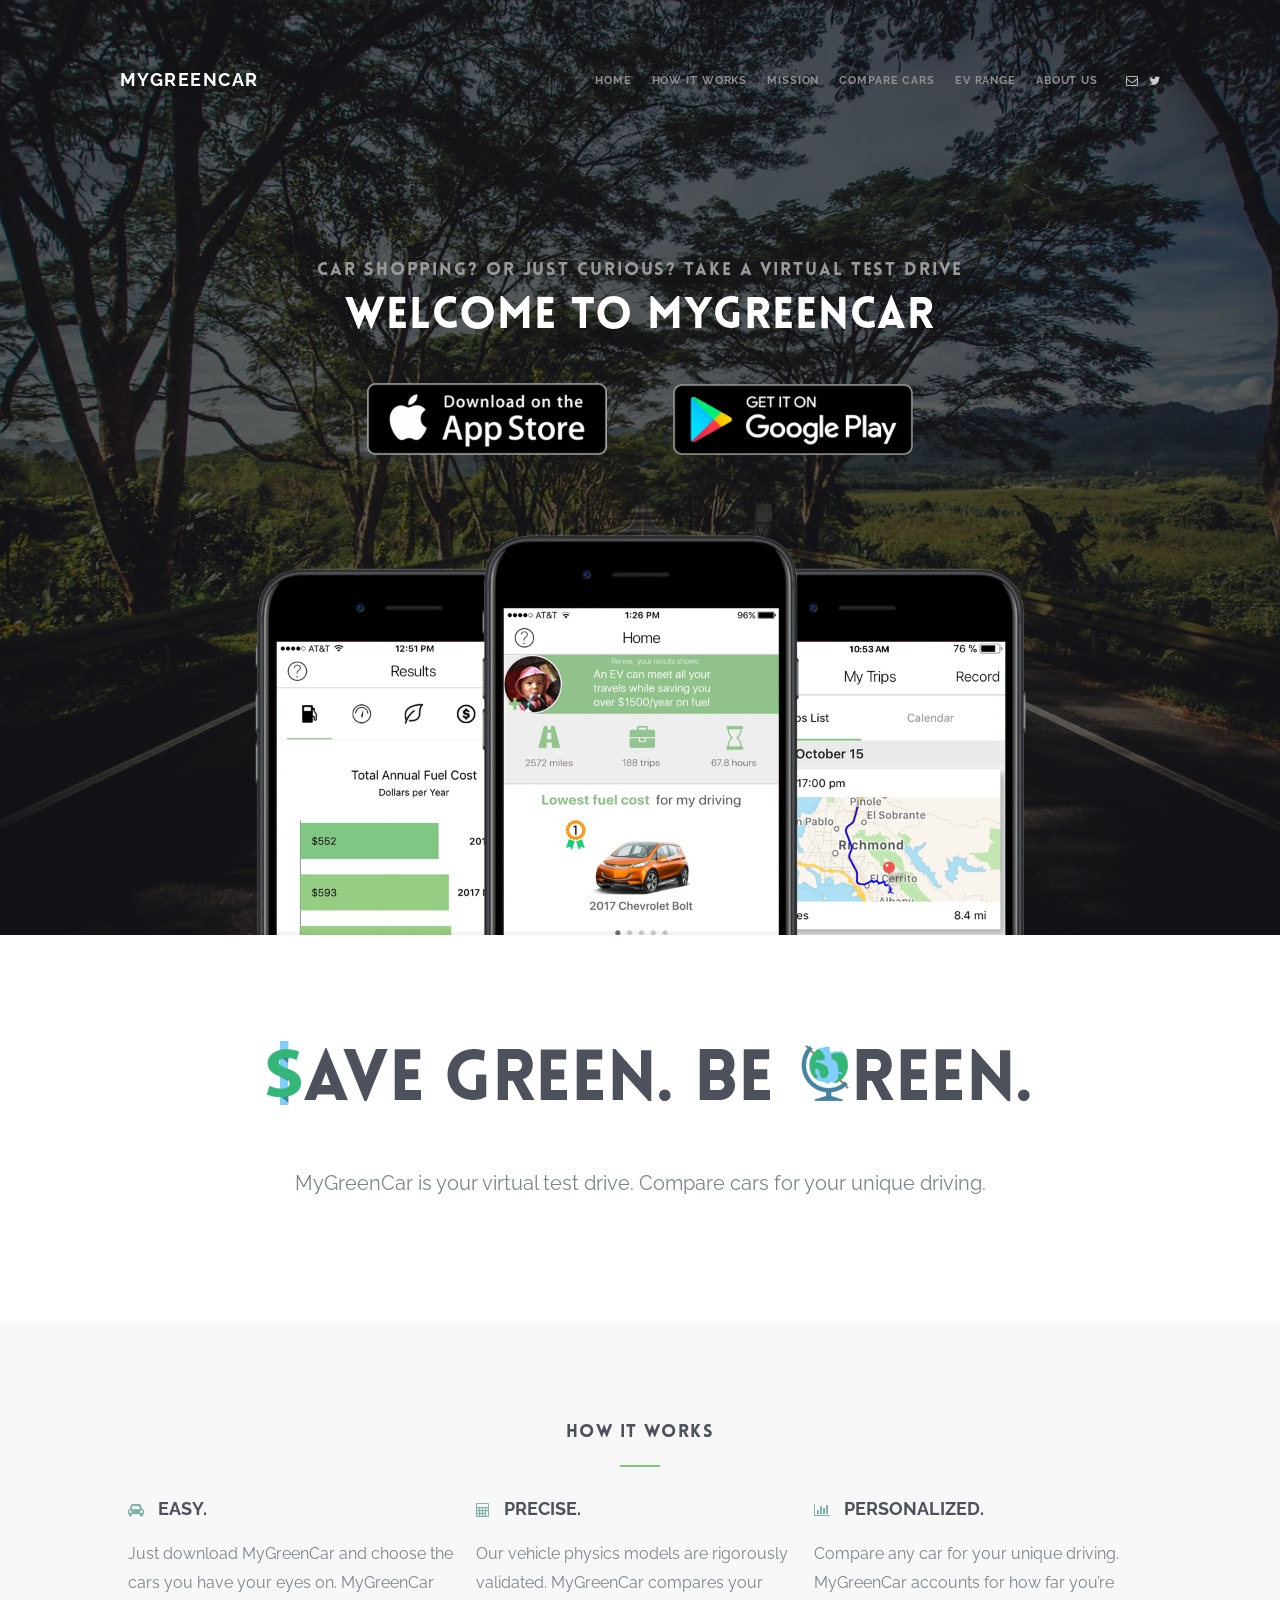
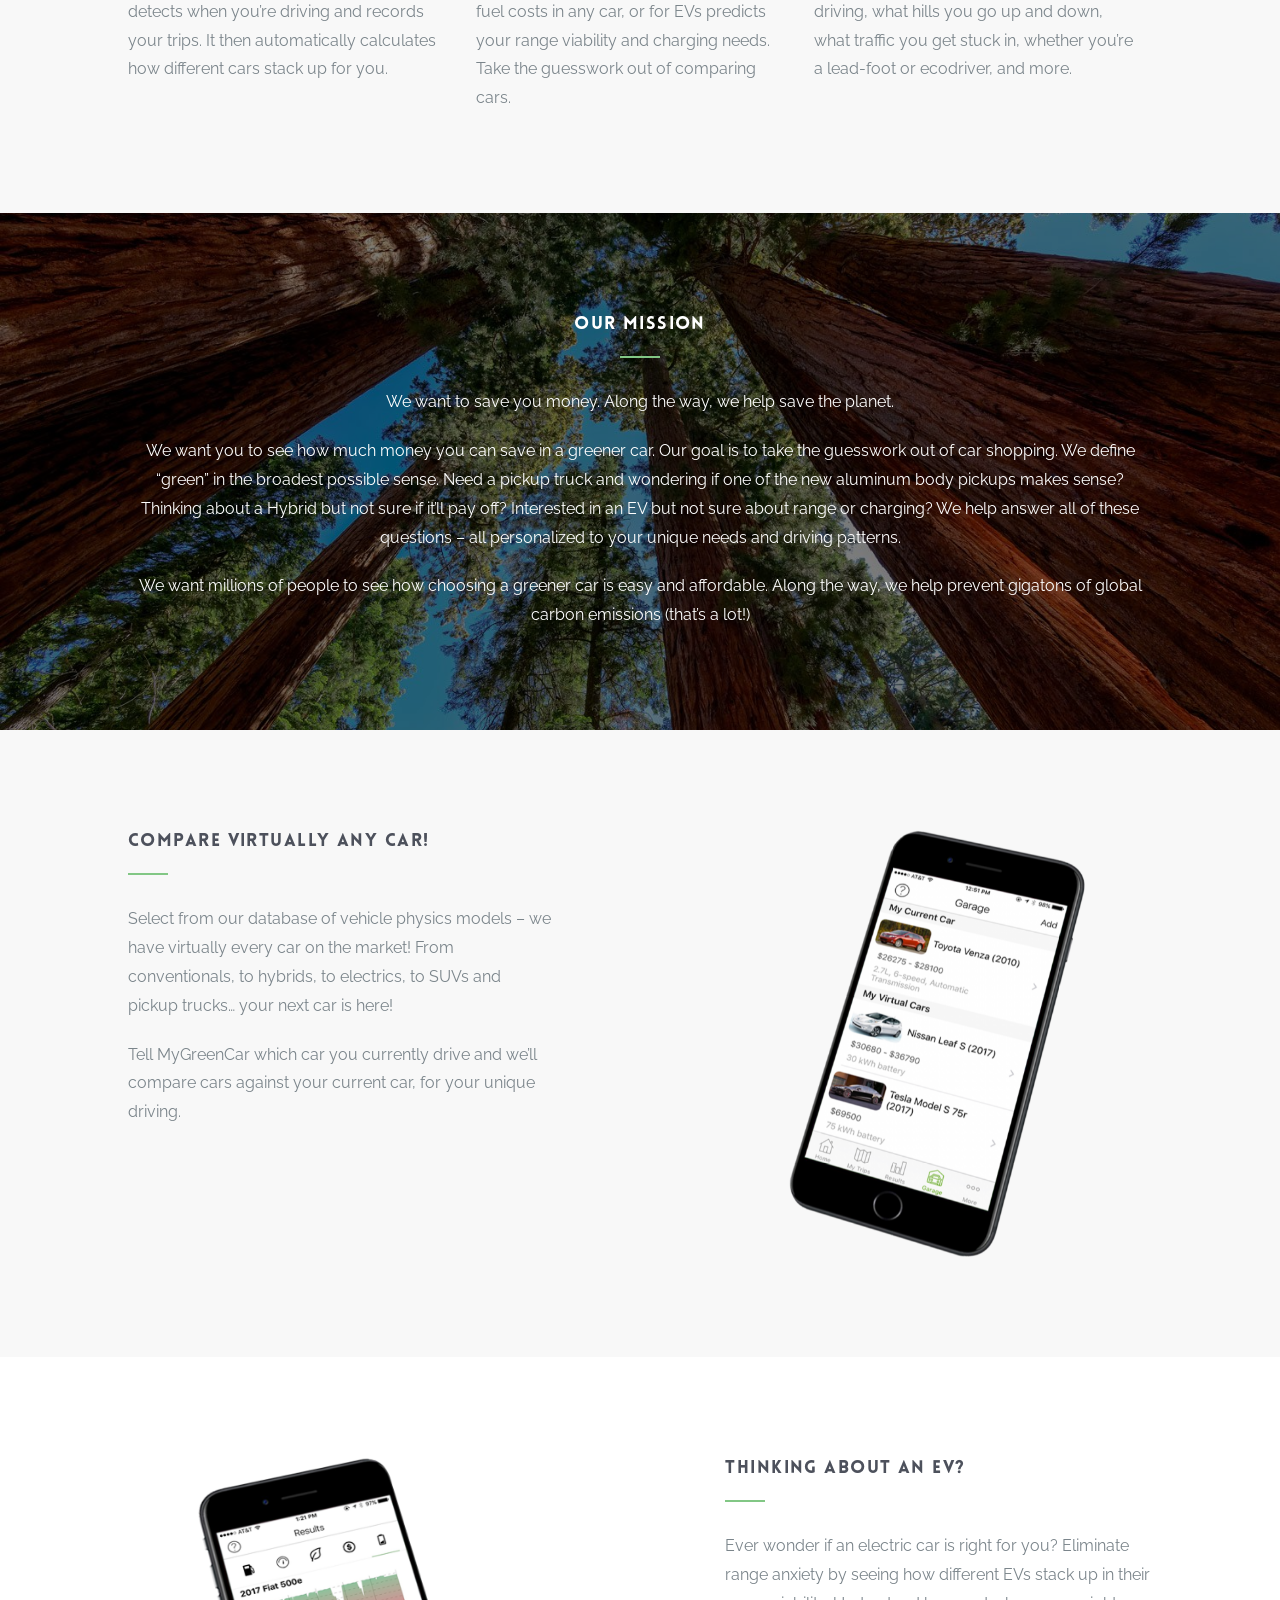
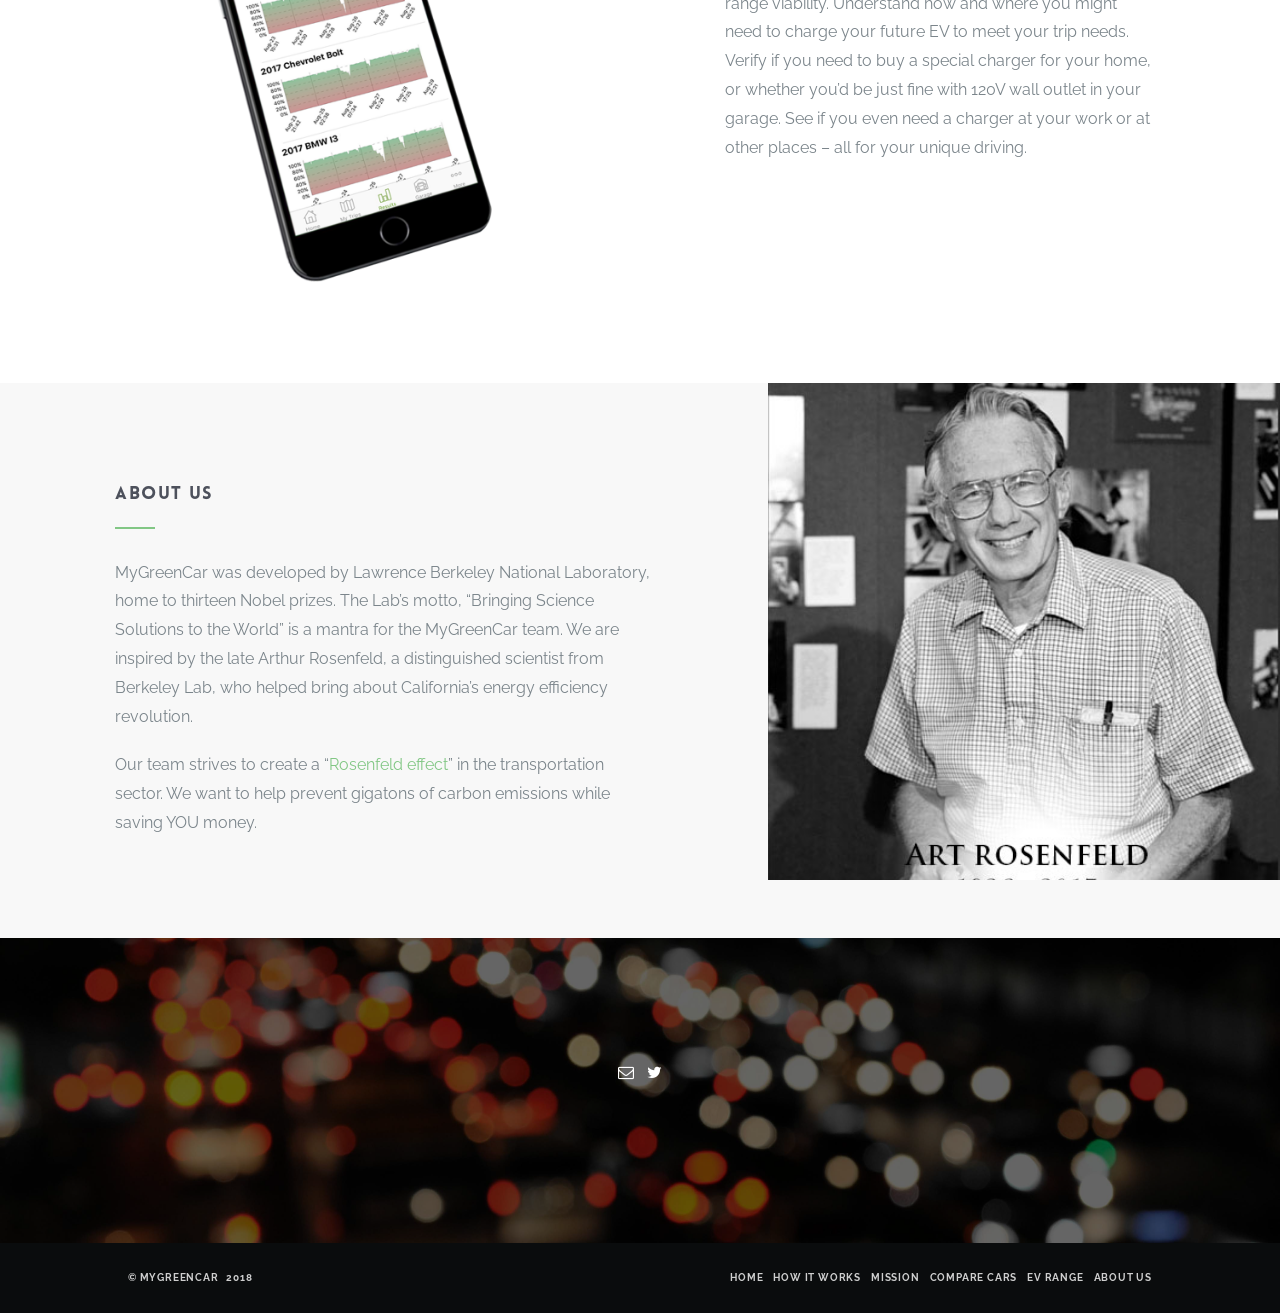
<file: old/index.html>
<!DOCTYPE html>
<html lang=en-US prefix="og: http://ogp.me/ns#">
<head>
<script async src="https://www.googletagmanager.com/gtag/js?id=UA-108620700-1"></script>
<script>window.dataLayer=window.dataLayer||[];function gtag(){dataLayer.push(arguments)}gtag("js",new Date());gtag("config","UA-108620700-1");</script>
<meta charset=UTF-8 />
<meta name=viewport content="width=device-width, initial-scale=1.0" />
<link rel=profile href=https://gmpg.org/xfn/11 />
<link rel=pingback href=/xmlrpc.php />
<meta name=viewport content="width=device-width, minimum-scale=1.0, maximum-scale=1.0, initial-scale=1.0" />
<title>MyGreenCar</title>
<meta name=description content="Welcome to MyGreenCar! MyGreenCar gives you a virtual test drive to take the uncertainty out of choosing the greenest car for your unique driving."/>
<link rel=canonical href=/ />
<meta name=robots content="noindex,follow"/>

<meta property="fb:app_id" content="334821777037080" />
<meta property="og:locale" content="en_US" />
<meta property="og:type" content="website" />
<meta property="og:title" content="MyGreenCar" />
<meta property="og:description" content="MyGreenCar gives you a virtual test drive to take the uncertainty out of choosing the greenest car for your unique driving." />
<meta property="og:url" content="http://mygreencar.com/" />
<meta property="og:site_name" content="MyGreenCar" />
<meta property="og:image" content="http://mygreencar.com/wp-content/uploads/2017/10/website_showcase.png" />
<meta property="og:image:width" content="1440" />
<meta property="og:image:height" content="600" />

<meta name="twitter:card" content="summary" />
<meta name="twitter:description" content="MyGreenCar gives you a virtual test drive to take the uncertainty out of choosing the greenest car for your unique driving." />
<meta name="twitter:title" content="MyGreenCar" />
<script type="application/ld+json">{"@context":"http:\/\/schema.org","@type":"WebSite","@id":"#website","url":"\/","name":"MyGreenCar","potentialAction":{"@type":"SearchAction","target":"\/?s={search_term_string}","query-input":"required name=search_term_string"}}</script>
<script type="application/ld+json">{"@context":"http:\/\/schema.org","@type":"Organization","url":"\/","sameAs":[],"@id":"#organization","name":"MyGreenCar","logo":"\/wp-content\/uploads\/2017\/10\/logo.png"}</script>
<link rel=dns-prefetch href=//fonts.googleapis.com />
<link rel=dns-prefetch href=//s.w.org />
<link rel=alternate type=application/rss+xml title="MyGreenCar &raquo; Feed" href=/feed/ />
<link rel=alternate type=application/rss+xml title="MyGreenCar &raquo; Comments Feed" href=/comments/feed/ />
<script type=text/javascript>window._wpemojiSettings={baseUrl:"https://s.w.org/images/core/emoji/2.3/72x72/",ext:".png",svgUrl:"https://s.w.org/images/core/emoji/2.3/svg/",svgExt:".svg",source:{concatemoji:"/wp-includes/js/wp-emoji-release.min.js"}};!function(v,u,t){function s(h){var g,w,k,j,i=String.fromCharCode;if(!l||!l.fillText){return !1}switch(l.clearRect(0,0,m.width,m.height),l.textBaseline="top",l.font="600 32px Arial",h){case"flag":return l.fillText(i(55356,56826,55356,56819),0,0),g=m.toDataURL(),l.clearRect(0,0,m.width,m.height),l.fillText(i(55356,56826,8203,55356,56819),0,0),w=m.toDataURL(),g!==w&&(l.clearRect(0,0,m.width,m.height),l.fillText(i(55356,57332,56128,56423,56128,56418,56128,56421,56128,56430,56128,56423,56128,56447),0,0),g=m.toDataURL(),l.clearRect(0,0,m.width,m.height),l.fillText(i(55356,57332,8203,56128,56423,8203,56128,56418,8203,56128,56421,8203,56128,56430,8203,56128,56423,8203,56128,56447),0,0),w=m.toDataURL(),g!==w);case"emoji4":return l.fillText(i(55358,56794,8205,9794,65039),0,0),k=m.toDataURL(),l.clearRect(0,0,m.width,m.height),l.fillText(i(55358,56794,8203,9794,65039),0,0),j=m.toDataURL(),k!==j}return !1}function r(b){var d=u.createElement("script");d.src=b,d.defer=d.type="text/javascript",u.getElementsByTagName("head")[0].appendChild(d)}var q,p,o,n,m=u.createElement("canvas"),l=m.getContext&&m.getContext("2d");for(n=Array("flag","emoji4"),t.supports={everything:!0,everythingExceptFlag:!0},o=0;o<n.length;o++){t.supports[n[o]]=s(n[o]),t.supports.everything=t.supports.everything&&t.supports[n[o]],"flag"!==n[o]&&(t.supports.everythingExceptFlag=t.supports.everythingExceptFlag&&t.supports[n[o]])}t.supports.everythingExceptFlag=t.supports.everythingExceptFlag&&!t.supports.flag,t.DOMReady=!1,t.readyCallback=function(){t.DOMReady=!0},t.supports.everything||(p=function(){t.readyCallback()},u.addEventListener?(u.addEventListener("DOMContentLoaded",p,!1),v.addEventListener("load",p,!1)):(v.attachEvent("onload",p),u.attachEvent("onreadystatechange",function(){"complete"===u.readyState&&t.readyCallback()})),q=t.source||{},q.concatemoji?r(q.concatemoji):q.wpemoji&&q.twemoji&&(r(q.twemoji),r(q.wpemoji)))}(window,document,window._wpemojiSettings);</script>
<style type=text/css>img.wp-smiley,img.emoji{display:inline!important;border:none!important;box-shadow:none!important;height:1em!important;width:1em!important;margin:0 .07em!important;vertical-align:-0.1em!important;background:none!important;padding:0!important}</style>
<link rel=stylesheet id=landy-parent-style-css href='/wp-content/themes/Landy/style.css' type=text/css media=all />
<link rel=https://api.w.org/ href=/wp-json/ />
<link rel=EditURI type=application/rsd+xml title=RSD href=/xmlrpc.php?rsd />
<link rel=wlwmanifest type=application/wlwmanifest+xml href=/wp-includes/wlwmanifest.xml />
<meta name=generator content="WordPress 4.8.2" />
<link rel=shortlink href=/ />
<link rel=alternate type=application/json+oembed href="/wp-json/oembed/1.0/embed?url=%2F" />
<link rel=alternate type=text/xml+oembed href="/wp-json/oembed/1.0/embed?url=%2F&#038;format=xml" />
<style type=text/css>#header{background-image:url("/wp-content/uploads/2017/10/road-in-nature.jpg")}</style>
<style type=text/css>#footer{background-image:url("/wp-content/uploads/2017/10/blurred-tailights.jpg")}</style>
<style type=text/css>.owl-theme .owl-controls .owl-page.active span,.owl-theme .owl-controls.clickable .owl-page:hover span,.flex-control-paging li a.flex-active,.flex-control-paging li a:hover,.pricing-table .featured .pricing-header,#footer input[type="button"]:hover,.footer-widget input[type="button"]:hover,#footer input[type="submit"]:hover,.footer-widget input[type="submit"]:hover,#footer input[type="reset"]:hover,.footer-widget input[type="reset"]:hover{background:#82c785}#sidebar .widget input.search-form-input,#sidebar .widget_archive select,#sidebar .widget_categories select#cat,#sidebar select,#wp-calendar tbody td#today,.slick-dots li:hover,.slick-dots li.slick-active,.button-more,#respond .form-submit,body input.search-form-input,#sidebar .widget_tag_cloud a{border:2px solid #82c785}.flex-control-paging li a.flex-active,.flex-control-paging li a:hover,.owl-theme .owl-controls .owl-page.active span,.owl-theme .owl-controls.clickable .owl-page:hover span,#header input[type="button"],#header input[type="submit"],#header input[type="reset"],#footer input[type="button"],.footer-widget input[type="button"],#footer input[type="submit"],.footer-widget input[type="submit"],#footer input[type="reset"],.footer-widget input[type="reset"]{border:2px solid #82c785}.nav-toggle,#header input[type="button"]:hover,.header-widget input[type="button"]:hover,#header input[type="submit"]:hover,.header-widget input[type="submit"]:hover,#header input[type="reset"]:hover,.header-widget input[type="reset"]:hover,.slick-dots li:hover,.slick-dots li.slick-active,.border-block,.button-more:hover,#respond .form-submit:hover,#wp-calendar tr th,#sidebar .widget_tag_cloud a:hover{background:#82c785}#sidebar .widget a:hover,#sidebar .widget ul li a:before,#sidebar .widget_recent_comments ul li:before,.button,.button.normal,body a,.entry-title a:hover,#commentform #submit,#sidebar select,#sidebar .widget input.search-form-input,#sidebar .widget_archive select,#sidebar .widget_categories select#cat,#wp-calendar tbody td#today,.button-more,body input.search-form-input,#sidebar .widget_tag_cloud a{color:#82c785}#footer{background-color:#417d53}.load8 .loader{border-left:1.1em solid #82c785}</style>
<style type=text/css>.recentcomments a{display:inline!important;padding:0!important;margin:0!important}</style>
<link rel=icon href=/wp-content/uploads/2017/10/large-logo-MGC.png sizes=32x32 />
<link rel=icon href=/wp-content/uploads/2017/10/large-logo-MGC.png sizes=192x192 />
<link rel=apple-touch-icon-precomposed href=/wp-content/uploads/2017/10/large-logo-MGC.png />
<meta name=msapplication-TileImage content=/wp-content/uploads/2017/10/large-logo-MGC.png />
<meta name="apple-itunes-app" content="app-id=963429595"> 
<meta name="google-play-app" content="app-id=com.mygreencar"> 
<link rel="stylesheet" href="/wp-content/themes/Landy-child/src/smartbanner/jquery.smartbanner.css" type="text/css" media="screen">
</head>
<body class="home page-template page-template-homepage page-template-homepage-php page page-id-13 page-parent">
<div id=loader>
<div id=loading-status>
<div class="load-container load8">
<div class=loader>
</div>
</div>
</div>
</div>
<div class=header id=dynamic>
<nav class="row clearfix">
<div class=logo>
<a href=# title=MyGreenCar class="totop logo-text">MyGreenCar</a>
</div>
<div id=nav class=clearfix>
<div class="special clearfix">
<div class=menu-main-menu-container><ul id=menu-main-menu class=nav><li id=menu-item-51 class="menu-item menu-item-type-custom menu-item-object-custom menu-item-51"><a href=#main-wrap>Home</a></li>
<li id=menu-item-69 class="menu-item menu-item-type-custom menu-item-object-custom menu-item-69"><a href=#how-it-works>How it works</a></li>
<li id=menu-item-97 class="menu-item menu-item-type-custom menu-item-object-custom menu-item-97"><a href=#our-mission>Mission</a></li>
<li id=menu-item-86 class="menu-item menu-item-type-custom menu-item-object-custom menu-item-86"><a href=#massive-database>Compare Cars</a></li>
<li id=menu-item-108 class="menu-item menu-item-type-custom menu-item-object-custom menu-item-108"><a href=#ev-batteries>EV Range</a></li>
<li id=menu-item-50 class="menu-item menu-item-type-custom menu-item-object-custom menu-item-50"><a href=#about-us>About Us</a></li>
</ul></div> </div>
</div>
</nav>
</div>
<div class="mobile-menu clearfix">
<div id=collapse>
<div class=collapse-darker>
<div class="row clearfix">
<div class=mobile-menu-inner>
<div class=menu-main-menu-container><ul id=menu-main-menu-1 class=nav-mobile><li class="menu-item menu-item-type-custom menu-item-object-custom menu-item-51"><a href=#main-wrap>Home</a></li>
<li class="menu-item menu-item-type-custom menu-item-object-custom menu-item-69"><a href=#how-it-works>How it works</a></li>
<li class="menu-item menu-item-type-custom menu-item-object-custom menu-item-97"><a href=#our-mission>Mission</a></li>
<li class="menu-item menu-item-type-custom menu-item-object-custom menu-item-86"><a href=#massive-database>Compare Cars</a></li>
<li class="menu-item menu-item-type-custom menu-item-object-custom menu-item-108"><a href=#ev-batteries>EV Range</a></li>
<li class="menu-item menu-item-type-custom menu-item-object-custom menu-item-50"><a href=#about-us>About Us</a></li>
</ul></div> </div>
</div>
</div>
</div>
<div class="collapse-menu-bg clearfix">
<div class=collapse-menu-inner>
<a href=# id=collapse-menu><i class="fa fa-bars"></i></a>
</div>
</div>
</div>
<div id=main-wrap class="clearfix nopreload">
<section id=header>
<div class="row row-header clearfix">
<div class="logo animated fadeIn">
<a href=/ title=MyGreenCar>MyGreenCar</a>
</div>
<ul class="socials clearfix">
<li><a target=_blank class=mail href=mailto:mygreencar@lbl.gov><i class="fa fa-envelope-o"></i></a></li>
<li><a target=_blank class=twitter href=https://twitter.com/MyGreenCar><i class="fa fa-twitter"></i></a></li>
</ul>
<div class=nav-area>
<div class=menu-main-menu-container><ul id=menu-main-menu-2 class=nav><li class="menu-item menu-item-type-custom menu-item-object-custom menu-item-51"><a href=#main-wrap>Home</a></li>
<li class="menu-item menu-item-type-custom menu-item-object-custom menu-item-69"><a href=#how-it-works>How it works</a></li>
<li class="menu-item menu-item-type-custom menu-item-object-custom menu-item-97"><a href=#our-mission>Mission</a></li>
<li class="menu-item menu-item-type-custom menu-item-object-custom menu-item-86"><a href=#massive-database>Compare Cars</a></li>
<li class="menu-item menu-item-type-custom menu-item-object-custom menu-item-108"><a href=#ev-batteries>EV Range</a></li>
<li class="menu-item menu-item-type-custom menu-item-object-custom menu-item-50"><a href=#about-us>About Us</a></li>
</ul></div> </div>
</div>
<div class="row extra clearfix">
<div class="columns clearfix" id=fadeOut>
<p class="lead clearfix fade-it2 fadeInSlower animated">
Car Shopping? Or Just Curious? Take a Virtual Test Drive </p>
<h2 class="fadeIn animated">
Welcome to MyGreenCar</div>
</h2>
<div class=button-area>
<div class=first-button>
<a target="_blank" href="https://itunes.apple.com/us/app/mygreencar/id963429595?mt=8"><img alt="Download on the App Store" src="/wp-content/uploads/2017/12/AppStoreBadge-300x90.png"/></a>
</div>
<div class=second-button>
<a target="_blank" href="https://play.google.com/store/apps/details?id=com.mygreencar&pcampaignid=MKT-Other-global-all-co-prtnr-py-PartBadge-Mar2515-1"><img alt="Get it on Google Play" src="/wp-content/uploads/2017/12/google-play-badge-300x89.png"/></a>
</div>
</div>
<script type="text/javascript">var userAgent=navigator.userAgent||navigator.vendor||window.opera;if(/windows phone/i.test(userAgent)||/android/i.test(userAgent)){document.getElementsByClassName("first-button")[0].style.display="none";}if(/iPad|iPhone|iPod/.test(userAgent)&&!window.MSStream){document.getElementsByClassName("second-button")[0].style.display="none";}</script>
<div class="headerimage clearfix" id=move-showcase>
<div class=img-container>
<img src=/wp-content/uploads/2017/10/website_showcase.png alt class=header-showcase />
</div>
</div>
</div>
</section>
<div id=content-wrapper class=clearfix>
<section id=about class="clearfix even">
<div class="row clearfix">
<div class="full-image clearfix extra-bottom wow fadeInUp animated" data-wow-duration=1.5s>
<img width=800 height=80 src=/wp-content/uploads/2017/10/save_green_be_green.png class="attachment-large-image size-large-image wp-post-image" alt="Save Green. Be Green." srcset="/wp-content/uploads/2017/10/save_green_be_green.png 800w, /wp-content/uploads/2017/10/save_green_be_green-300x30.png 300w, /wp-content/uploads/2017/10/save_green_be_green-768x77.png 768w, /wp-content/uploads/2017/10/save_green_be_green-425x43.png 425w, /wp-content/uploads/2017/10/save_green_be_green-650x65.png 650w" sizes="(max-width: 800px) 100vw, 800px" /> </div>
<p id=about_mgc>MyGreenCar is your virtual test drive. Compare cars for your unique driving.</p>
<p></p>
</div>
</section>
<section id=how-it-works class="clearfix odd">
<div class="row clearfix">
<h2 class="home-title centered">How it works</h2>
<div class=border-center>
<div class=border-block></div>
</div>
<div class="clearfix wow fadeIn animated" data-wow-duration=1.5s>
<div class="clearfix wow fadeIn animated animated" style=visibility:visible;-webkit-animation-duration:1.5s;-moz-animation-duration:1.5s;animation-duration:1.5s data-wow-duration=1.5s>
<div class="col-third col-first">
<h4><i class="ontop fa fa-car" style=font-size:14px;color:#81b3ab></i> Easy.</h4>
<p>Just download MyGreenCar and choose the cars you have your eyes on. MyGreenCar detects when you&#8217;re driving and records your trips. It then automatically calculates how different cars stack up for you.
</p></div>
<div class=col-third>
<h4><i class="ontop fa fa-calculator" style=font-size:14px;color:#81b3ab></i> Precise.</h4>
<p>Our vehicle physics models are rigorously validated. MyGreenCar compares your fuel costs in any car, or for EVs predicts your range viability and charging needs. Take the guesswork out of comparing cars.
</p></div>
<div class="col-third col-last">
<h4><i class="ontop fa fa-bar-chart" style=font-size:14px;color:#81b3ab></i> Personalized.</h4>
<p>Compare any car for your unique driving. MyGreenCar accounts for how far you&#8217;re driving, what hills you go up and down, what traffic you get stuck in, whether you&#8217;re a lead-foot or ecodriver, and more.
</p></div>
</div>
</div>
</div>
</section>
<section id=our-mission class="clearfix even" style="background:url('/wp-content/uploads/2017/10/sequoias.jpg') no-repeat center center;background-size:cover">
<div class="row clearfix">
<h2 class="home-title centered">Our Mission</h2>
<div class=border-center>
<div class=border-block></div>
</div>
<div class="clearfix wow fadeIn animated" data-wow-duration=1.5s>
<p>We want to save you money. Along the way, we help save the planet.</p>
<p>We want you to see how much money you can save in a greener car. Our goal is to take the guesswork out of car shopping. We define &#8220;green&#8221; in the broadest possible sense. Need a pickup truck and wondering if one of the new aluminum body pickups makes sense? Thinking about a Hybrid but not sure if it&#8217;ll pay off? Interested in an EV but not sure about range or charging? We help answer all of these questions &#8211; all personalized to your unique needs and driving patterns.</p>
<p>We want millions of people to see how choosing a greener car is easy and affordable. Along the way, we help prevent gigatons of global carbon emissions (that&#8217;s a lot!)</p>
</div>
</div>
</section>
<section id=massive-database class="clearfix odd">
<div class="row clearfix">
<div class="col-half columns lefty">
<h2 class=home-title>Compare virtually any car!</h2>
<div class=border-left>
<div class=border-block></div>
</div>
<p>Select from our database of vehicle physics models &#8211; we have virtually every car on the market! From conventionals, to hybrids, to electrics, to SUVs and pickup trucks&#8230; your next car is here!</p>
<p>Tell MyGreenCar which car you currently drive and we&#8217;ll compare cars against your current car, for your unique driving.</p>
</div>
<div class="col-half column-last righty wow fadeInRight animated" data-wow-duration=1.5s>
<img width=650 height=650 src=/wp-content/uploads/2017/10/garage_screen-650x650.png class="attachment-large-image size-large-image wp-post-image" alt="Garage Screen" />
</div>
</div>
</section>
<section id=ev-batteries class="clearfix even">
<div class="row clearfix">
<div class="col-half column-last righty">
<h2 class=home-title>Thinking about an EV?</h2>
<div class=border-left>
<div class=border-block></div>
</div>
<p>Ever wonder if an electric car is right for you? Eliminate range anxiety by seeing how different EVs stack up in their range viability. Understand how and where you might need to charge your future EV to meet your trip needs. Verify if you need to buy a special charger for your home, or whether you&#8217;d be just fine with 120V wall outlet in your garage. See if you even need a charger at your work or at other places &#8211; all for your unique driving.</p>
</div>
<div class="col-half lefty wow fadeInLeft animated" data-wow-duration=1.5s>
<img width="1000" height="1000" src="/wp-content/uploads/2017/10/soc.png" class="attachment-large-image size-large-image wp-post-image" alt="States of Charge">
</div>
</div>
</section>
<section id=about-us class="feature feature-left clearfix feature-left-111 odd">
<div id=111 class="one-half float-left feature-text feature-text-111 wow fadeInLeft animated" data-wow-duration=1.5s>
<div class=feature-inner>
<h2 class=home-title>About Us</h2>
<div class=border-left>
<div class=border-block></div>
</div>
<p style=margin-bottom:20px>MyGreenCar was developed by Lawrence Berkeley National Laboratory, home to thirteen Nobel prizes. The Lab&#8217;s motto, &#8220;Bringing Science Solutions to the World&#8221; is a mantra for the MyGreenCar team. We are inspired by the late Arthur Rosenfeld, a distinguished scientist from Berkeley Lab, who helped bring about California&#8217;s energy efficiency revolution.</p>
<p>Our team strives to create a &#8220;<a href=http://newscenter.lbl.gov/2017/01/27/art-rosenfeld-californias-godfather-energy-efficiency-90/ target=_blank>Rosenfeld effect</a>&#8221; in the transportation sector. We want to help prevent gigatons of carbon emissions while saving YOU money.</p>
</div>
</div>
<div class="one-half float-right feature-img feature-img-111" style="background-image:url('/wp-content/uploads/2017/10/arthur_rosenfeld_portrait.jpg')"></div>
</section>
<section id=footer>
<div class="row scrollme clearfix">
<div class="columns clearfix wow fadeInUp animated">
<ul class="socials clearfix">
<li><a target=_blank class=mail href=mailto:mygreencar@lbl.gov><i class="fa fa-envelope-o"></i></a></li>
<li><a target=_blank class=twitter href=https://twitter.com/MyGreenCar><i class="fa fa-twitter"></i></a></li>
</ul>
<p class="lead fade-it2">
</p>
<h2 class=fade-it2>
</h2>
</div>
<!--<div id=berkeley-lab-logo>
<a href=https://www.lbl.gov/ target=_blank>
<img src=/wp-content/uploads/2017/11/white_berkeley_lab_logo-650x148.png>
</a>
</div>-->
</div>
<div class=footer-bottom>
<div class="row clearfix">
<div class="main-menu-footer clearfix">
<div class=copyright>&copy; <a href=/>MyGreenCar</a> <span>2018</span></div>
<div class=menu-footer>
<div class=menu-main-menu-container><ul id=menu-main-menu-3 class=nav><li class="menu-item menu-item-type-custom menu-item-object-custom menu-item-51"><a href=#main-wrap>Home</a></li>
<li class="menu-item menu-item-type-custom menu-item-object-custom menu-item-69"><a href=#how-it-works>How it works</a></li>
<li class="menu-item menu-item-type-custom menu-item-object-custom menu-item-97"><a href=#our-mission>Mission</a></li>
<li class="menu-item menu-item-type-custom menu-item-object-custom menu-item-86"><a href=#massive-database>Compare Cars</a></li>
<li class="menu-item menu-item-type-custom menu-item-object-custom menu-item-108"><a href=#ev-batteries>EV Range</a></li>
<li class="menu-item menu-item-type-custom menu-item-object-custom menu-item-50"><a href=#about-us>About Us</a></li>
</ul></div> </div>
</div>
</div>
</div>
</section>
</div>
</div>
<link rel=stylesheet id=style-css href='/wp-content/themes/Landy-child/style.min.css?v=1' type=text/css media=all />
<link rel=stylesheet id=media-queries-css href='/wp-content/themes/Landy/media-queries.css' type=text/css media=screen />
<link rel=stylesheet id=animate-css href='/wp-content/themes/Landy/includes/css/animate.min.css' type=text/css media=screen />
<link rel=stylesheet id=hover-css href='/wp-content/themes/Landy/includes/css/hover.min.css' type=text/css media=screen />
<link rel=stylesheet id=google_montserrat-css href='//fonts.googleapis.com/css?family=Montserrat%7COpen+Sans%3A300%2C400%2C600%2C700%7CRaleway%3A400%2C700&#038;' type=text/css media=all />
<link rel=stylesheet id=font_awesome_css-css href='/wp-content/themes/Landy/includes/fontawesome/font-awesome.css' type=text/css media=screen />
<link rel=stylesheet id=lightbox_css-css href='/wp-content/themes/Landy/includes/lightbox/css/lightbox.css' type=text/css media=screen />
<script type=text/javascript src='/wp-includes/js/jquery/jquery.js'></script>
<script type=text/javascript src='/wp-includes/js/jquery/jquery-migrate.min.js'></script>
<link rel=stylesheet type=text/css href="//fonts.googleapis.com/css?family=Raleway" />
<script type=text/javascript src='/wp-content/themes/Landy/includes/js/scripts.js'></script>
<script type=text/javascript src='/wp-content/themes/Landy/includes/js/navigation.js'></script>
<script type=text/javascript src='/wp-content/themes/Landy/includes/js/waypoints.min.js'></script>
<script type=text/javascript src='/wp-content/themes/Landy/includes/js/jquery.scrollto.js'></script>
<script type=text/javascript src='/wp-content/themes/Landy/includes/js/preload.custom.js'></script>
<script type=text/javascript src='/wp-content/themes/Landy/includes/js/slick.min.js'></script>
<script type=text/javascript src='/wp-content/themes/Landy/includes/js/slick.min.custom.js'></script>
<script type=text/javascript src='/wp-content/themes/Landy/includes/js/showcase-effect.js'></script>
<script type=text/javascript src='/wp-content/themes/Landy/includes/js/text-effect.js'></script>
<script type=text/javascript src='/wp-content/themes/Landy/includes/js/owl-gallery.js'></script>
<script type=text/javascript src='/wp-content/themes/Landy/includes/js/owl-gallery-custom.js'></script>
<script type=text/javascript src='/wp-content/themes/Landy/includes/js/wow.js'></script>
<script type=text/javascript src='/wp-content/themes/Landy/includes/js/wow-custom.js'></script>
<script type=text/javascript src='/wp-content/themes/Landy/includes/lightbox/lightbox.js'></script>
<script type=text/javascript src='/wp-content/themes/Landy/includes/lightbox/lightbox-custom.js'></script>
<script type=text/javascript src='/wp-content/themes/Landy/includes/js/landy.js'></script>
<script type=text/javascript src='/wp-includes/js/wp-embed.min.js'></script>
<script type=text/javascript src="/wp-content/themes/Landy-child/src/smartbanner/jquery.smartbanner.js"></script> 
<script type=text/javascript>(function($){$(document).ready(function(){$(".menu-main-menu-container li a").click(function(){var id=this.getAttribute('href',2);$('html,body').animate({scrollTop:$(id).offset().top-60},'slow');});$.smartbanner();});})(jQuery);</script>
</body>
</html>
</file>
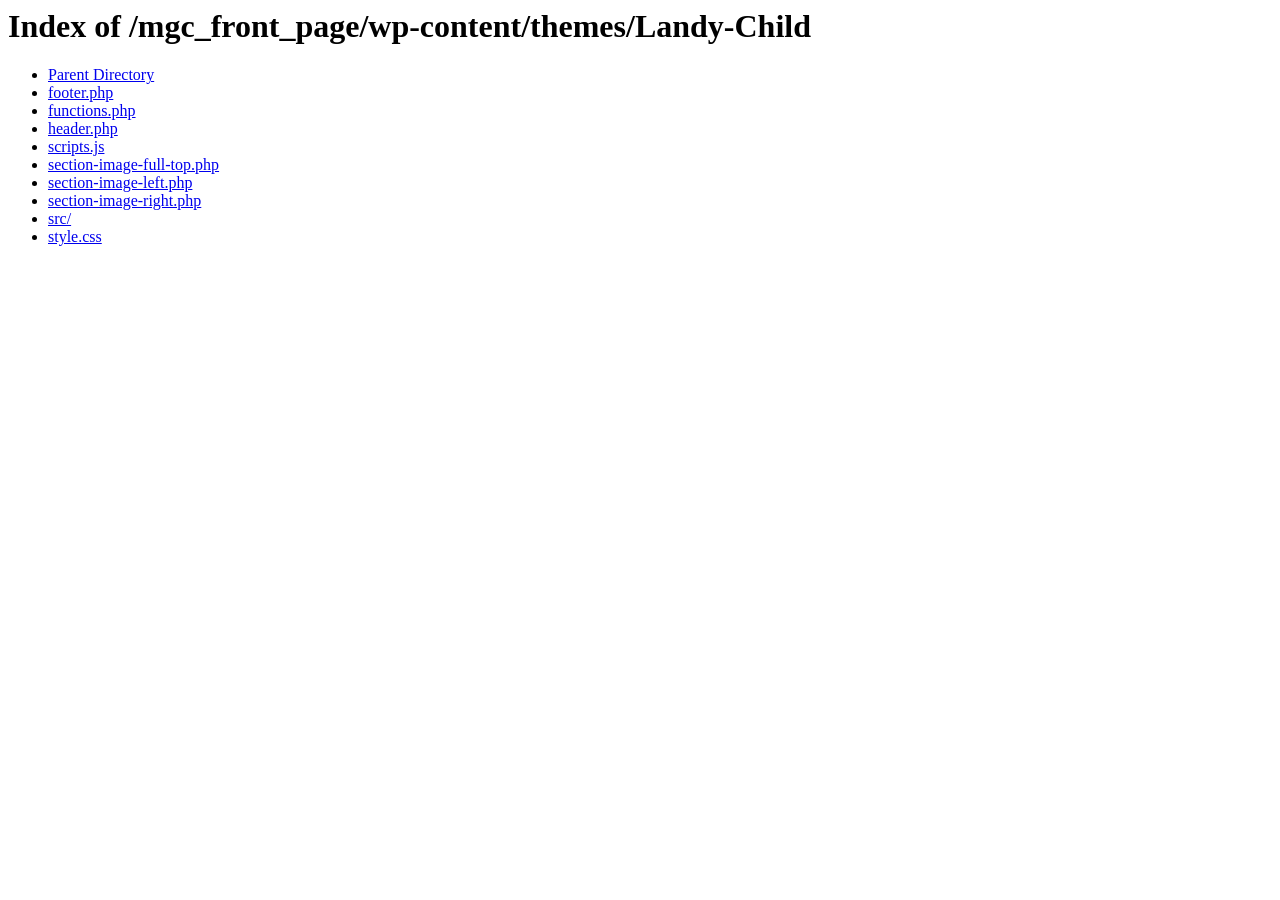
<file: wp-content/themes/Landy-child/index.html>
<!DOCTYPE HTML PUBLIC "-//W3C//DTD HTML 3.2 Final//EN">
<html>
 <head>
  <title>Index of /mgc_front_page/wp-content/themes/Landy-Child</title>
 </head>
 <body>
<h1>Index of /mgc_front_page/wp-content/themes/Landy-Child</h1>
<ul><li><a href="/wp-content/themes/"> Parent Directory</a></li>
<li><a href="/wp-content/themes/Landy-Child/footer.php"> footer.php</a></li>
<li><a href="/wp-content/themes/Landy-Child/functions.php"> functions.php</a></li>
<li><a href="/wp-content/themes/Landy-Child/header.php"> header.php</a></li>
<li><a href="/wp-content/themes/Landy-Child/scripts.js"> scripts.js</a></li>
<li><a href="/wp-content/themes/Landy-Child/section-image-full-top.php"> section-image-full-top.php</a></li>
<li><a href="/wp-content/themes/Landy-Child/section-image-left.php"> section-image-left.php</a></li>
<li><a href="/wp-content/themes/Landy-Child/section-image-right.php"> section-image-right.php</a></li>
<li><a href="/wp-content/themes/Landy-Child/src/"> src/</a></li>
<li><a href="/wp-content/themes/Landy-Child/style.css"> style.css</a></li>
</ul>
</body></html>
</file>
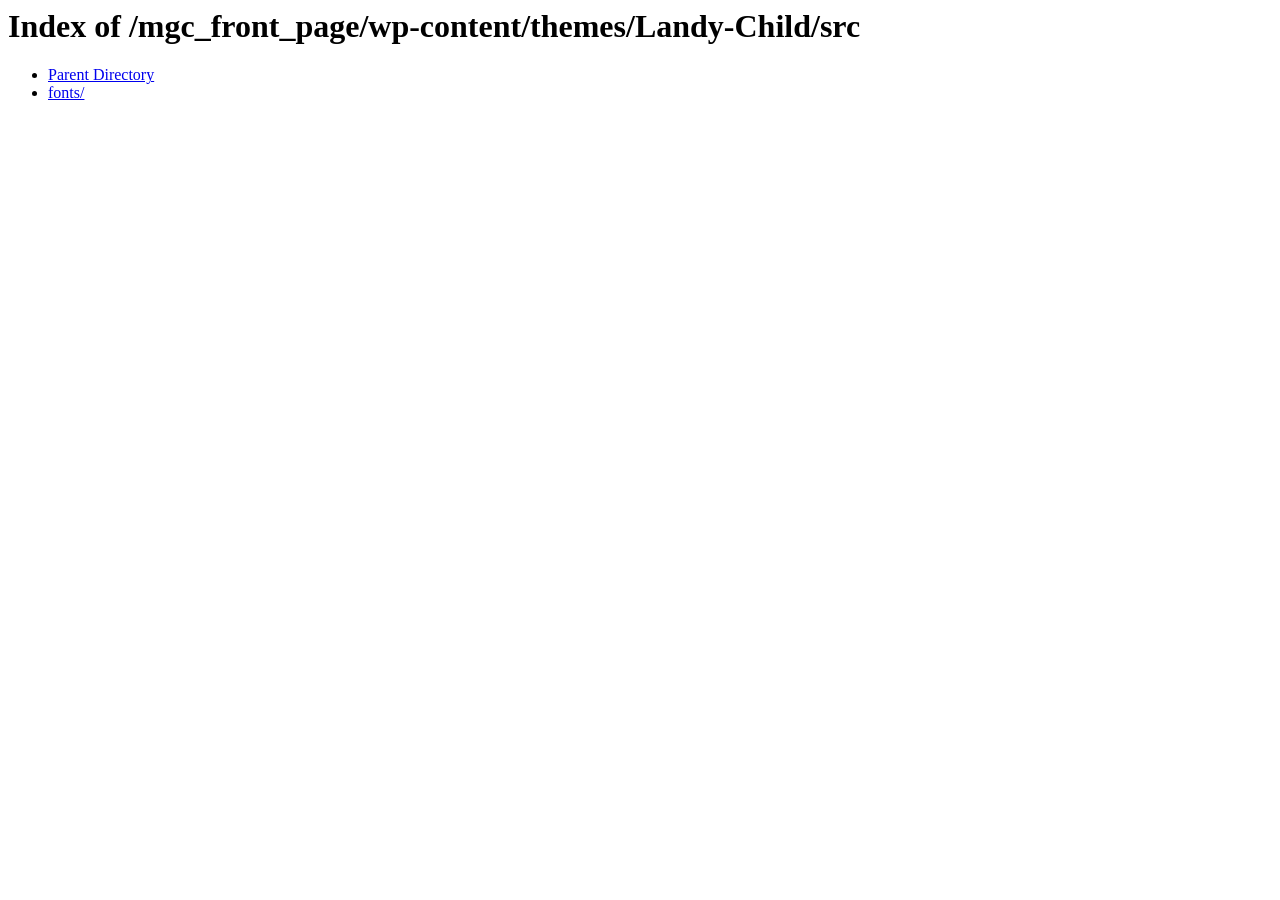
<file: wp-content/themes/Landy-child/src/index.html>
<!DOCTYPE HTML PUBLIC "-//W3C//DTD HTML 3.2 Final//EN">
<html>
 <head>
  <title>Index of /mgc_front_page/wp-content/themes/Landy-Child/src</title>
 </head>
 <body>
<h1>Index of /mgc_front_page/wp-content/themes/Landy-Child/src</h1>
<ul><li><a href="/wp-content/themes/Landy-Child/"> Parent Directory</a></li>
<li><a href="/wp-content/themes/Landy-Child/src/fonts/"> fonts/</a></li>
</ul>
</body></html>
</file>
<file: wp-content/themes/Landy/style.css>
.clearfix:after{content:"";display:block;clear:both;visibility:hidden;font-size:0;height:0;}
.clearfix{*display:inline-block;height:1%;}
html, body, div, span, applet, object, iframe, h1, h2, h3, h4, h5, h6, p, blockquote, pre, a, abbr, acronym, address, big, cite, code, del, dfn, em, font, img, ins, kbd, q, s, samp, small, strike, strong, sub, sup, tt, var, b, u, i, center, dl, dt, dd, ol, ul, li, fieldset, form, label, legend, table, caption, tbody, tfoot, thead, tr, th, td{margin:0;padding:0;border:0;outline:0;font-size:100%;vertical-align:baseline;background:transparent;outline:none;}
body{line-height:1;}
ol, ul{list-style:none;}
blockquote, q{quotes:none;}
blockquote:before, blockquote:after, q:before, q:after{content:'';content:none;}
:focus{outline:0;}
ins{text-decoration:underline;}
del, strike{text-decoration:line-through;}
table{border-collapse:collapse;border-spacing:0;}*,:after,:before{-webkit-box-sizing:border-box;-moz-box-sizing:border-box;box-sizing:border-box}dir,menu,ul{display:block;list-style-type:disc;-webkit-margin-before:0;-webkit-margin-after:0;-webkit-margin-start:0;-webkit-margin-end:0;-webkit-padding-start:0}figure{margin:0;}
body, input, textarea, button, select{-webkit-font-smoothing:antialiased;}
body{font-family:'Open Sans', Helvetica, sans-serif;color:#7b858b;font-size:16px;line-height:1.8;-webkit-font-smoothing:antialiased;}
blockquote{margin-bottom:20px;}
#content{background:#FFF;}
.float-left{float:left;}
.float-right{float:right;}
a{color:#81b3ab;text-decoration:none;-webkit-transition:.07s ease-in;-moz-transition:.07s ease-in;transition:.07s ease-in;}
.row-offset{padding:0px;}
.row, .entry-content{width:80%;max-width:1040px;margin:0 auto;position:relative;}
.error404 .no-showcase{padding:100px 0;}
.no-showcase{padding:40px 0 100px 0;}
.row i{vertical-align:middle;position:relative;line-height:inherit;}
.row-header{line-height:40px;padding:60px 0;width:90%;max-width:1040px;}
.header .row{line-height:40px;width:90%;max-width:1040px;}
img{max-width:100%;height:auto;vertical-align:bottom;position:relative;z-index:0;}
.one-half{width:47%;}
.one-third{width:29.33%;}
.two-third{width:58.66%;}
.one-fourth{width:20.5%;}
.three-fourth{width:61,5%;}
.one-fifth{width:15.2%;}
.two-fifth{width:30.4%;}
.three-fifth{width:45.6%;}
.four-fifth{width:60.8%;}
.one-sixth{width:11.66%;}
.five-sixth{width:58.3%;}
.one-half, .one-third, .two-third, .three-fourth, .one-fourth, .one-fifth, .two-fifth,.three-fifth, .four-fifth, .one-sixth, .five-sixth{position:relative;display:block;margin-right:6%;margin-bottom:30px;float:left;-webkit-box-sizing:border-box;-moz-box-sizing:border-box;box-sizing:border-box;}
.column-last{margin-right:0!important;clear:right;}
.left{text-align:left;background:none;padding-top:0px;}
.excerpt-more p{margin-bottom:0px !important;}
.post-content p{margin-bottom:30px;}
.row p{margin-bottom:20px;}
.format-quote p{margin-bottom:0px !important;}
.format-quote i{float:left;padding-right:10px;}
.row p:last-child{margin-bottom:0px;}
.bottomnone{padding-bottom:0px !important;margin-bottom:0px;}
.centered{text-align:center;}
.clear{padding:20px;}
hr{margin:30px 0 30px;border:0;border-bottom:1px dotted #ddd;height:1px;}
.alignleft{float:left;}
.alignright{float:right;}
.alignnone{float:none;}
.aligncenter{text-align:center;display:block;margin-left:auto;margin-right:auto;}
.skillbar-title{font-weight:normal;}
.ui-widget-content{border:1px solid #aaaaaa;background:none;color:#222222;}
pre, .code{position:relative;color:#555b66;background:#f9f9f9;font-family:Courier, monospace;font-size:15px;position:relative;margin-bottom:30px;line-height:1.4em;padding:30px 60px;overflow:auto;max-width:100%;tab-size:4;}
pre:before, .code:before{position:absolute;left:0;top:0;height:100%;font-family:"FontAwesome";content:"\f1c9";color:#fff;background:#4f5b66;padding:4px 5px;font-size:14px;z-index:5;-webkit-box-sizing:border-box;-moz-box-sizing:border-box;box-sizing:border-box;}
.preload *{-webkit-transition:none !important;-moz-transition:none !important;-ms-transition:none !important;-o-transition:none !important;}
.border-center{text-align:center;}
#header .border-center .border-block{text-align:center;margin:20px auto 20px;}
.border-center .border-block{text-align:center;margin:0px auto 30px;}
.border-right{text-align:right;}
.border-left{text-align:left;}
.header-bg{background:#191d20;}
.border-block{display:block;width:40px;height:2px;background:#35aca8;margin-bottom:30px;}
.skillbar-bar{border-radius:0px;-moz-border-radius:0px;-webkit-border-radius:0px;}
.preload *{-webkit-transition:none !important;-moz-transition:none !important;-ms-transition:none !important;-o-transition:none !important;}
hr{margin:30px 0 30px;border:0;border-bottom:1px dotted #ddd;height:1px;}
.alignleft{float:left;}
.alignright{float:right;}
.alignnone{float:none;}
.aligncenter{text-align:center;display:block;margin-left:auto;margin-right:auto;}
#footer-bottom .left{line-height:32px;}
.right{float:right;text-align:right;}
.left{float:left;text-align:left;}
p iframe{max-width:700px;width:100%;}
.intro{font-size:16px;color:#a4a9b5;}
blockquote{border-top:1px solid #EEE;border-bottom:1px solid #EEE;margin-bottom:30px;padding:30px 0;text-align:left;}
blockquote p{color:#a4a9b5;padding:0px 30px 0px 0px;}
ul, ol{margin:0 0 5% 22px;line-height:1.8;}
ul{list-style:disc}
ol{list-style:decimal}
ul ul, ol ol, ul ol, ol ul{margin:.4em 0 0 1.5em;}
dt{font-weight:bold}
dd{margin:0 1.5em 1.5em}
b, strong{font-weight:bold}
dfn, cite, em, i{font-style:italic}
address{margin:0 0 1.5em}
pre, .code{position:relative;color:#555b66;background:#f9f9f9;font-family:Courier, monospace;font-size:15px;position:relative;margin-bottom:30px;line-height:1.4em;padding:30px 60px;overflow:auto;max-width:100%;tab-size:4;}
pre:before, .code:before{position:absolute;left:0;top:0;height:100%;font-family:"FontAwesome";content:"\f1c9";color:#fff;background:#4f5b66;padding:4px 5px;font-size:14px;z-index:5;-webkit-box-sizing:border-box;-moz-box-sizing:border-box;box-sizing:border-box;}
.slides-stack{padding-left:0px;}
@-webkit-keyframes fadeInSlower{0%{opacity:0;}
25%{opacity:0;}
100%{opacity:1;}
}
@keyframes fadeInSlower{0%{opacity:0;}
25%{opacity:0;}
100%{opacity:1;}
}
.fadeInSlower{-webkit-animation-name:fadeInSlower;animation-name:fadeInSlower;}
h1, h2, h3, h4, h5, h6{font-family:'Raleway','Open Sans',Helvetica,Arial,sans-serif;font-style:normal;font-weight:700;margin-bottom:20px;color:#4d515c;position:relative;text-transform:uppercase;line-height:1.3;}
h1{font-size:34px;}
h2{font-size:28px;}
h3{font-size:22px;}
h4{font-size:18px;}
h5{font-size:14px;}
h6{font-size:12px;}
.home-title{font-family:'Raleway','Open Sans',Helvetica,Arial,sans-serif;font-style:normal;font-weight:700;letter-spacing:.08em;font-size:18px;}
h1 a, h2 a, h3 a, h4 a, h5 a, h6 a, .fn, .fn a{color:#373737;}
h1 i, h2 i, h3 i, h4 i, h5 i, h6 i{padding-right:10px;}
.full-height-header #header{height:100vh;}
.full-height-header #header .filler{height:100%;width:100%;display:table;}
.full-height-header #header .columns{position:relative;width:100%;height:100%;margin:0 auto;text-align:center;display:table-cell;vertical-align:middle;}
#header{position:relative;height:100%;width:100%;background-color:#000;background-position:center center;-webkit-background-size:cover;-moz-background-size:cover;-o-background-size:cover;background-size:cover;}
#header:before, #footer:before{content:"";width:100%;height:100%;background:#000;opacity:0.6;position:absolute;}
#header .columns{text-align:center;position:relative;}
.page-template-homepage #header .extra{padding-top:100px;}
.page-template-homepage #header .no-showcase{padding-top:140px;padding-bottom:260px;}
.down-arrow{font-size:16px;padding:0px 0 40px 0;text-align:center;}
#header .left-version .lead{margin:0px;text-align:left;}
#header .left-version h2{margin:0px;text-align:left;}
#header .left-version .button-area{text-align:left;}
#header .left-version .button-area .main-button{margin:25px 30px 25px 0px;}
#header .left-version .headerimage, #header .left-version .headervideo{text-align:left;margin:50px 0px 0px 0px;}
#header .lead{color:#999;text-transform:uppercase;font-family:"Open Sans", Helvetica, Arial, sans-serif;font-weight:400;margin:0 auto;padding-bottom:5px;font-size:18px;line-height:1.1;letter-spacing:4px;max-width:650px;}
#header .lead a{color:rgba(255,255,255,0.70);}
#header h2{font-family:'Open Sans', Helvetica, sans-serif;font-size:44px;margin-bottom:5px;margin:0 auto;line-height:1.2;display:block;letter-spacing:1px !important;color:#FFF;text-transform:none;font-weight:300;}
#header .lead, #header h2{width:90%;}
#header .button, #footer .button{margin:0px 20px;padding:12px 24px;border:1px solid #fff;background:none;display:inline-block;margin-bottom:0px;margin-top:10px;font-weight:bold;letter-spacing:2px;font-family:'Raleway', 'Helvetica Neue', Helvetica, sans-serif;line-height:22px;cursor:pointer;width:auto;letter-spacing:2px;color:#fff;border-radius:3px;text-transform:uppercase;font-size:10px;-webkit-transition:all 0.3s;-moz-transition:all 0.3s;-o-transition:all 0.3s;-ms-transition:all 0.3s;transition:all 0.3s;}
#header .button:hover, #footer .button:hover{background:#7bc3d1;border:1px solid #7bc3d1;}
.showcase-left{width:50%;margin-right:5%;float:left;}
.showcase-centered{width:80%;margin:0 auto;float:left;}
.showcase-left{width:100%;margin:0 auto;float:none;}
.showcase-left h2{text-align:left;}
.showcase-centered h2, .showcase-centered .lead, .showcase-centered .button-area{text-align:center !important;}
#header .showcase-centered .lead{text-align:center;width:100%;margin:0 auto;float:none;}
.showcase{float:left;width:60%;margin-right:5%;}
.headerimage{margin:50px auto 0;width:100%;max-width:960px;text-align:center;}
.headervideo{margin:50px auto 0;margin-bottom:100px;max-width:720px;width:80%;text-align:center;}
.headerimage .img-container{bottom:0;}
.down-arrow{position:absolute;bottom:20px;left:0;right:0;margin-left:auto;margin-right:auto;color:#FFF;width:30px;height:30px;text-align:center;}
.down-arrow a i{padding:10px;color:#FFF;}
#logo-centered{text-align:center;float:none;}
.logo{font-family:'Raleway','Open Sans',Helvetica,Arial,sans-serif;font-size:18px;font-weight:700;letter-spacing:.08em;line-height:40px;text-transform:uppercase;color:#FFF;text-align:left;float:left;display:block;position:relative;text-shadow:1px 1px 1px rgba(0, 0, 0, 0.02);}
.logo a{color:#fff;padding:0;}
.logo-image{width:auto;max-height:40px;text-align:center;margin:0 auto;float:none;display:block;position:relative;}
#header form p{display:inline-block;text-align:left;margin-bottom:0px !important;}
#header form{margin-top:10px;}
#header input{margin:0px;-webkit-appearance:none;line-height:22px;padding:11px 24px;font-family:'Raleway', 'Helvetica Neue', Helvetica, sans-serif;letter-spacing:2px;text-transform:uppercase;border:2px solid #FFF;background:none;float:left;color:#FFF !important;margin-right:10px;min-width:200px;}
#header input[type="button"], #header input[type="submit"], #header input[type="reset"]{margin:0px;padding:12px 22px;background:none;display:inline-block;font-weight:bold;letter-spacing:0px;font-family:'Raleway', 'Helvetica Neue', Helvetica, sans-serif !important;line-height:20px;cursor:pointer;width:auto;color:#fff;min-width:50px;text-transform:uppercase;font-size:11px;-webkit-transition-property:all;-webkit-transition-duration:300ms;-webkit-transition-timing-function:ease;-moz-transition-property:all;-moz-transition-duration:300ms;-moz-transition-timing-function:ease;-ms-transition-property:all;-ms-transition-duration:300ms;-ms-transition-timing-function:ease;-o-transition-property:all;-o-transition-duration:300ms;-o-transition-timing-function:ease;transition-property:all;transition-duration:300ms;transition-timing-function:ease;text-shadow:1px 1px 1px rgba(0, 0, 0, 0.04);border:2px solid #17bcb8;}
#header input[type="button"]:hover, .header-widget input[type="button"]:hover, #header input[type="submit"]:hover, .header-widget input[type="submit"]:hover, #header input[type="reset"]:hover, .header-widget input[type="reset"]:hover{background:#17bcb8;}
#header input[type="submit"]:after{content:"";display:block;clear:both;visibility:hidden;font-size:0;height:0;}
.button-area{margin-top:10px;text-align:center;}
.first-button, .second-button{display:inline-block;}
.rounded .main-button, .rounded input[type="submit"], .rounded input[type="button"], .rounded input{-webkit-border-radius:50px !important;-moz-border-radius:50px !important;border-radius:50px !important;}
.rounded{-webkit-border-radius:50px !important;-moz-border-radius:50px !important;border-radius:5Opx !important;}
.semi-rounded .main-button, .semi-rounded input[type="submit"], .semi-rounded input[type="button"], .semi-rounded input{-webkit-border-radius:5px !important;-moz-border-radius:5px !important;border-radius:5px !important;}
.semi-rounded{-webkit-border-radius:5px !important;-moz-border-radius:5px !important;border-radius:5px !important;}
.main-button{text-align:center;margin:25px 15px;padding:12px 32px;background-color:none;background:none;display:inline-block;font-weight:bold;letter-spacing:0px;font-family:'Raleway', 'Helvetica Neue', Helvetica, sans-serif;line-height:22px;cursor:pointer;width:auto;color:#fff;text-transform:uppercase;font-size:12px;border:2px solid #17bcb8;text-shadow:1px 1px 1px rgba(0, 0, 0, 0.04);-webkit-transition-property:all;-webkit-transition-duration:300ms;-webkit-transition-timing-function:ease;-moz-transition-property:all;-moz-transition-duration:300ms;-moz-transition-timing-function:ease;-ms-transition-property:all;-ms-transition-duration:300ms;-ms-transition-timing-function:ease;-o-transition-property:all;-o-transition-duration:300ms;-o-transition-timing-function:ease;transition-property:all;transition-duration:300ms;transition-timing-function:ease;-webkit-border-radius:0px;-moz-border-radius:0px;border-radius:0px;}
.main-button i{vertical-align:top;padding-right:8px;}
.button-more, #respond .form-submit{text-align:center;margin:0px;padding:8px 22px;background:none;display:inline-block;font-weight:bold;letter-spacing:0px;font-family:'Raleway', 'Helvetica Neue', Helvetica, sans-serif;line-height:22px;cursor:pointer;width:auto;color:#81b3ab;text-transform:uppercase;font-size:12px;border:2px solid #81b3ab;text-shadow:1px 1px 1px rgba(0, 0, 0, 0.04);-webkit-border-radius:0px;-moz-border-radius:0px;border-radius:0px;}
.button-more:hover, #respond .form-submit:hover{background:#81b3ab;color:#FFF !important;}
#header .first-button .main-button{border:2px solid #81b3ab;}
#header .first-button .main-button{color:#FFF;}
#header .first-button .hvr-sweep-to-top:before, #header .first-button .hvr-sweep-to-bottom:before, #header .first-button .hvr-sweep-to-left:before, #header .first-button .hvr-sweep-to-right:before, #header .first-button .hvr-fade:hover, #header .first-button .hvr-bounce-to-top:before, #header .first-button .hvr-bounce-to-bottom:before, #header .first-button .hvr-bounce-to-left:before, #header .first-button .hvr-bounce-to-right:before{background:#81b3ab;}
#header .second-button .main-button{border:2px solid #81b3ab;}
#header .second-button .main-button{color:#FFF;}
#header .second-button .hvr-sweep-to-top:before, #header .second-button .hvr-sweep-to-bottom:before, #header .second-button .hvr-sweep-to-left:before, #header .second-button .hvr-sweep-to-right:before, #header .second-button .hvr-fade:hover, #header .second-button .hvr-bounce-to-top:before, #header .second-button .hvr-bounce-to-bottom:before, #header .second-button .hvr-bounce-to-left:before, #header .second-button .hvr-bounce-to-right:before{background:#81b3ab;}
#dynamic{position:fixed;left:0;top:-80px;width:100%;max-height:60px;background:#111;opacity:0.97;-moz-transition:all 350ms ease;-webkit-transition:all 350ms ease;-o-transition:all 350ms ease;transition:all 350ms ease;z-index:9999;}
#dynamic.show{top:0;}
.header .logo{padding:10px 0px;float:left;position:relative;font-size:14px;max-height:20px;line-height:40px;}
.header .logo{max-height:40px;}
#dynamic #nav a{padding:10px 0 10px 20px;line-height:40px;}
#dynamic #nav ul li ul li a{padding:5px 20px;line-height:40px;}
.header #nav a{line-height:100px;}
.header-shrink .logo{padding:20px 0px;position:relative;max-height:40px;line-height:40px;}
.header-shrink .logo{max-height:40px;}
.header .logo,
.header #nav a{-webkit-transition:all 0.3s;-moz-transition:all 0.3s;transition:all 0.3s;}
.header-shrink{display:block;top:0px;height:80px;opacity:.93;background-color:#161d21;}
.nav-area, #nav{display:inline-block;position:relative;float:right;}
#nav-icon{vertical-align:middle;line-height:50px;display:inline-block;width:24px;height:20px;position:relative;-webkit-transform:rotate(0deg);-moz-transform:rotate(0deg);-o-transform:rotate(0deg);transform:rotate(0deg);-webkit-transition:.5s ease-in-out;-moz-transition:.5s ease-in-out;-o-transition:.5s ease-in-out;transition:.5s ease-in-out;cursor:pointer;}
#nav-icon span{display:block;position:absolute;height:3px;width:100%;background:#FFF;opacity:1;left:0;-webkit-transform:rotate(0deg);-moz-transform:rotate(0deg);-o-transform:rotate(0deg);transform:rotate(0deg);-webkit-transition:.25s ease-in-out;-moz-transition:.25s ease-in-out;-o-transition:.25s ease-in-out;transition:.25s ease-in-out;}
#nav-icon span:nth-child(1){top:0px;-webkit-transform-origin:left center;-moz-transform-origin:left center;-o-transform-origin:left center;transform-origin:left center;}
#nav-icon span:nth-child(2){top:8px;-webkit-transform-origin:left center;-moz-transform-origin:left center;-o-transform-origin:left center;transform-origin:left center;}
#nav-icon span:nth-child(3){top:16px;-webkit-transform-origin:left center;-moz-transform-origin:left center;-o-transform-origin:left center;transform-origin:left center;}
#nav-icon.open span:nth-child(1){-webkit-transform:rotate(45deg);-moz-transform:rotate(45deg);-o-transform:rotate(45deg);transform:rotate(45deg);top:-1px;left:3px;}
#nav-icon.open span:nth-child(2){width:0%;opacity:0;}
#nav-icon.open span:nth-child(3){-webkit-transform:rotate(-45deg);-moz-transform:rotate(-45deg);-o-transform:rotate(-45deg);transform:rotate(-45deg);top:16px;left:3px;}
.navigation{display:inline-block;float:right;line-height:50px;}
.toggle-sidebar{z-index:900;position:fixed;background:#17bcb8;padding:0px 12px;font-family:"Raleway", Helvetica, Arial, sans-serif;text-align:left;font-size:12px;font-weight:600;line-height:40px;text-transform:uppercase;-webkit-transition:all 0.2s ease;-moz-transition:all 0.2s ease;transition:all 0.2s ease;vertical-align:middle;color:#FFF;-webkit-appearance:none;cursor:pointer;border:none;}
.navigation a{font-family:"Raleway", Helvetica, Arial, sans-serif;color:#FFF;padding:0px;display:block;text-align:left;font-size:12px;font-weight:600;line-height:49px;text-transform:uppercase;-webkit-transition:all 0.2s ease;-moz-transition:all 0.2s ease;transition:all 0.2s ease;vertical-align:middle;}
.nav a{position:relative;font-family:'Raleway','Open Sans',Helvetica,Arial,sans-serif;font-size:11px;font-weight:700;letter-spacing:.08em;color:#8e8e8e;padding:0;padding-left:20px;display:inline-block;line-height:40px;text-transform:uppercase;-webkit-transition:all 0.2s ease;-moz-transition:all 0.2s ease;transition:all 0.2s ease;vertical-align:middle;}
.nav a:hover{cursor:pointer;-webkit-transition:all 0.2s ease;-moz-transition:all 0.2s ease;transition:all 0.2s ease;color:#FFF;}
.nav > li{float:right;position:relative;}
.nav-area ul > li.menu-item-has-children > a:after{font-family:"FontAwesome";font-size:10px;margin-left:7px;content:"\f0dd";vertical-align:top;line-height:3.4;display:inline-block;}
.nav, .nav ul{margin:0 0 0 0;padding:0;list-style-type:none;list-style-position:outside;position:relative;}
.nav li{line-height:40px;display:block;position:relative;float:left;}
.nav li:last-child{margin-right:0;}
.nav ul{position:absolute;display:none;width:150px;top:25px;padding-bottom:5px;left:0px;color:#9c9999;padding-top:20px;-webkit-transition:all 0.2s ease;-moz-transition:all 0.2s ease;transition:all 0.2s ease;}
.nav ul:before{position:absolute;top:15px;left:28px;margin-left:-6px;border-left:6px solid transparent;border-right:6px solid transparent;border-bottom:6px solid #111;content:"";opacity:1;}
.nav .sub-menu .current-menu-item a{border-bottom:none;color:#FFF;}
.nav li ul{z-index:4000;}
.nav li ul li{background:#111;background:rgba(7,7,7,.9);z-index:1000;text-align:left;}
.back > li{float:right;position:relative;padding:10px 0;}
.nav li ul a, .nav li ul li a:last-child{padding-bottom:20px;}
.nav li ul a, .nav li ul li:first-child a{padding-top:20px;}
.nav li ul a, .nav li ul li a{width:110px;height:auto;float:left;line-height:1;padding:10px 20px 10px 20px;font-family:'Raleway','Open Sans',Helvetica,Arial,sans-serif;font-size:11px;font-weight:700;letter-spacing:.08em;color:#9c9999;-webkit-transition:all 0.2s ease;-moz-transition:all 0.2s ease;transition:all 0.2s ease;}
.nav li .current-menu-item ul li a{border-bottom:none !important;color:#FFF;}
.nav li ul li .current-menu-item{border-bottom:none !important;color:#FFF !important;}
.nav li ul a{border-bottom:none!important;}
.nav li ul a:hover{height:auto;float:left;border:none;background:none;-webkit-transition:all 0.2s ease;-moz-transition:all 0.2s ease;transition:all 0.2s ease;}
.nav li ul li:last-child{border-bottom:none;}
.nav li ul li ul{padding:0;}
.nav ul ul{top:auto;}
.nav li ul ul{left:150px;margin:0 0 0 10px;}
.nav li:hover ul ul, .nav li:hover ul ul ul, .nav li:hover ul ul ul ul{display:none;}
.nav li:hover ul, .nav li li:hover ul, .nav li li li:hover ul, .nav li li li li:hover ul{display:block;}
.content-posts{width:80%;max-width:1040px;margin:0 auto;}
.main-column{width:65%;margin-right:10%;float:left;}
.sidebar-column{padding:65px 0;width:25%;float:right;}
#content-wrapper{display:block;position:relative;background:#FFF;-webkit-box-shadow:0px -4px 3px rgba(0, 0, 0, 0.05);-moz-box-shadow:0px -4px 3px rgba(0, 0, 0, 0.05);box-shadow:0px -4px 3px rgba(0, 0, 0, 0.05);}
.entry-content{margin:0 auto;padding:55px 0;width:100%;max-width:1040px;}
.more-link{font-family:"Raleway", "HelveticaNeue", "Helvetica Neue", Helvetica, Arial, sans-serif;font-weight:bold;font-size:10px;text-transform:uppercase;letter-spacing:0px !important;line-height:16px;text-align:left;padding-top:0px;position:relative;-webkit-transition:all 0.3s;-moz-transition:all 0.3s;-o-transition:all 0.3s;-ms-transition:all 0.3s;transition:all 0.3s;}
.page .post{padding-bottom:0px;margin-bottom:0px;border-bottom:none;}
.single .post{border-bottom:0px;padding-bottom:0px;margin-bottom:0px;}
.post li{list-style-type:disc;margin-bottom:5px;}
.post .entry-content-wrap{display:inline-block;width:100%;-webkit-box-sizing:border-box;-moz-box-sizing:border-box;box-sizing:border-box;overflow:hidden;}
.entry-wrap{overflow:hidden;padding:0px;}
.inner{position:relative;padding:50px 0;width:80%;margin:0 auto;max-width:700px;}
.post .entry-content{position:relative;}
.page .post .entry-content{position:relative;padding:65px 0;border-bottom:none;}
.post .entry-content{position:relative;padding:65px 0;border-bottom:1px solid rgba(0,0,0,0.04);}
.post .entry-content-inner{position:relative;padding:0;background:#FFF;}
.page-template-default .entry-content{border-bottom:0px;}
.content-post{width:80%;max-width:700px;margin:0 auto;}
.error404 .post .post-content ul li{margin:0 0 0px 0px;list-style:none;}
.error404 .post .post-content ul{margin:0 0 0px 0px;list-style:none;}
.post .post-content ol li{list-style-type:decimal;}
.post .excerpt-more .more-link{margin-top:20px;}
.entry-content header{text-align:center;word-wrap:break-word;}
.post-header{margin-bottom:30px;}
.reading-time{float:right;}
.extra-header-info, .extra-header-info a{font-family:"Open Sans", sans serif;color:rgba(255,255,255,0.70) !important;font-size:16px;}
.post-info{float:left;width:75%;}
.blog .entry-title{font-size:24px;line-height:1.2;}
#header .date-title{font-size:16px;margin-bottom:0px;text-align:center;color:rgba(255,255,255,0.70);}
.date-title{color:#7b858b;font-family:"Montserrat", "HelveticaNeue", "Helvetica Neue", Helvetica, Arial, sans-serif;display:block;font-weight:bold;margin-bottom:30px;font-size:9px;text-transform:uppercase;letter-spacing:0px !important;line-height:16px;font-weight:bold;text-transform:uppercase;text-align:left;}
.date-title a{color:#7b858b;}
.comments-link:hover{color:#4d515c !important;}
.date-title a:hover{text-decoration:none;}
.meta, .meta li{list-style:none;padding:0;margin:0 !important;}
.meta li a, .meta{list-style:none;color:#b3b3b1;text-decoration:none;font-family:'Open Sans', serif;font-weight:400;font-size:14px;}
.meta .top{float:right;list-style:none;font-size:20px;}
.meta .social-share{float:left;padding-right:15px;list-style:none;font-size:20px;}
.meta .social-share a{font-size:16px;text-decoration:none;background-image:none;}
.meta li a:hover{text-decoration:underline;}
.archive-title-wrapper{width:80%;max-width:1040px;margin:0px auto;padding:30px 0;}
.archive-title{font-family:"Noto Sans", sans-serif;color:#555;font-size:12px;text-transform:uppercase;padding:20px 0;margin:0px auto;width:80%;text-align:left;letter-spacing:0px;}
.commentlist .odd{background:none;}
.commentlist .even{background:none !important;}
.button-centered{text-align:center;}
.entry-title{text-align:left;margin-bottom:0px;font-size:30px;line-height:44px;font-weight:700;color:#444;}
.page-title{text-align:left;margin-bottom:20px;font-size:20px;color:#4d515c;}
.post-header .entry-title{margin-bottom:5px;}
.entry-title a{color:#444;-webkit-transition:all 0.2s ease;-moz-transition:all 0.2s ease;transition:all 0.2s ease;}
.entry-title a:hover{-webkit-transition:all 0.2s ease;-moz-transition:all 0.2s ease;transition:all 0.2s ease;}
.fitvid p{display:none;}
.chat-row{margin-bottom:30px;}
.chat-author .fn{padding-bottom:0px;line-height:20px;float:none;margin:0;}
.chat-author{margin-top:5px;padding-left:0px;margin-right:5px;display:inline-block;}
.chat-text p{padding:5px;padding-left:0px;}
.post .fitvid{margin-bottom:30px;}
.post .featured-image{display:inline-block;max-width:100%;width:100%;margin-bottom:30px;position:relative;overflow:hidden;}
.post .featured-image img{max-width:100%;width:100%;height:auto;margin-top:0px;float:left;display:inline-block;-webkit-transition:all 0.2s ease;-moz-transition:all 0.2s ease;transition:all 0.2s ease;}
.featured-image img{-webkit-transition:all 0.2s linear;-moz-transition:all 0.2s linear;-o-transition:all 0.2s linear;-ms-transition:all 0.2s linear;transition:all 0.2s linear;}
.member-row > li:first-child:nth-last-child(2), .member-row > li:first-child:nth-last-child(2) ~ li{width:50%;}
.member-row > li:first-child:nth-last-child(3), .member-row > li:first-child:nth-last-child(3) ~ li{width:33.3333%;}
.member-image{height:450px;background-position:center center;background-repeat:none;-webkit-background-size:cover;-moz-background-size:cover;-o-background-size:cover;background-size:cover;transition:all 0.25s ease-in-out;-moz-transition:all 0.25s ease-in-out;-webkit-transition:all 0.25s ease-in-out;}
.members-block, .member-row{list-style:none;margin:0;}
.single-member{overflow:hidden;display:inline-block;float:left;width:25%;margin:0;position:relative;}
.members-block{overflow:hidden;}
.single-member .member-text header h6{display:block;font-size:12px;font-weight:bold;padding-bottom:0px;}
.single-member .member-text header .member-position{padding-top:10px;font-weight:bold;font-size:10px;letter-spacing:2px;text-transform:uppercase;}
.single-member .member-text header{padding-bottom:15px;}
.single-member .member-image{text-align:center;}
.members-block .single-member:nth-child(3n+3){margin-right:0;}
.single-member{margin-top:30px;}
.single-member .member-text .member-inner{position:absolute;display:inline-block;top:50%;left:50%;-webkit-transform:translate(-50%,-50%);-moz-transform:translate(-50%,-50%);-ms-transform:translate(-50%,-50%);transform:translate(-50%,-50%);}
.single-member .member-text{transform:translateY(200px);-moz-transform:translateY(200px);-webkit-transform:translateY(200px);padding:0px 30px;height:200px;width:100%;text-align:center;position:absolute;bottom:0;transition:all 0.25s ease-in-out;-moz-transition:all 0.25s ease-in-out;-webkit-transition:all 0.25s ease-in-out;}
.single-member ul.member-social{list-style:none;margin:0;}
.single-member ul.member-social li{font-size:14px;padding:0px 5px;display:inline-block;}
.single-member ul.member-social li a{color:#7b858b;transition:all 0.15s ease-in-out;-moz-transition:all 0.15s ease-in-out;-webkit-transition:all 0.15s ease-in-out;}
.single-member ul.member-social li.facebook a:hover{color:#3b5998;}
.single-member ul.member-social li.linkedin a:hover{color:#007bb6;}
.single-member ul.member-social li.dribbble a:hover{color:#ec4a89;}
.single-member ul.member-social li.twitter a:hover{color:#3bcaff;}
.single-member ul.member-social li.googleplus a:hover{color:#d34836;}
.single-member ul.member-social li.mail a:hover{color:#2d2d2d;}
.single-member:hover .member-text{-moz-transform:translateY(-0px);-webkit-transform:translateY(-0px);transform:translateY(-0px);opacity:1;}
.single-member:hover .member-image{opacity:1;transform:translateY(-200px);-moz-transform:translateY(-200px);-webkit-transform:translateY(-200px);}
@media(max-width:600px){li.single-member, .member-row li:first-child:nth-last-child(2), .member-row li:first-child:nth-last-child(2) ~ li, .member-row li:first-child:nth-last-child(3), .member-row li:first-child:nth-last-child(3) ~ li{width:100%;}
.single-member .member-text{transform:none;-moz-transform:none;-webkit-transform:none;height:auto;position:relative;}
.single-member:hover .member-image{opacity:1;transform:none;-moz-transform:none;-webkit-transform:none;}
.single-member .member-text .member-inner{top:0;left:0;width:100%;-webkit-transform:none;-moz-transform:none;-ms-transform:none;transform:none;position:relative;padding:100px 50px;}
}
section{position:relative;}
.section-bg{width:100%;height:100%;left:0;top:0;right:0;position:absolute;background-repeat:none;-webkit-background-size:cover;-moz-background-size:cover;-o-background-size:cover;background-size:cover;z-index:0;background-position:center center;}
#content-wrapper section .row.banner{padding:180px 0;}
.float-left{float:left;}
.float-right{float:right;}
.feature-inner{padding:150px 20%;margin:0 auto;}
.feature-img{background-repeat:none;-webkit-background-size:cover;-moz-background-size:cover;-o-background-size:cover;background-size:cover;}
.feature-left .one-half, .feature-right .one-half{margin:0;width:50%;}
.service{margin-top:50px;}
.service img{margin-bottom:20px;}
.service h3{font-size:16px;}
.services .one-third:nth-child(3){margin-right:0px;}
.clients{margin:100px 0 0 0;}
.clients:empty{margin:0;}
.extra-bottom-client{margin-bottom:50px;}
.client .content-div{margin-top:45px;font-style:italic;}
.client img, .client{text-align:center;}
.client{margin-top:0px;}
.clients .one-fourth:nth-child(4){margin-right:0px;}
.second-row li{margin-top:50px;}
.extra-top{margin-top:50px;}
.image-news{margin-bottom:30px;}
.news .more-info{padding-bottom:10px;}
.news h6{margin-bottom:5px;text-align:left;}
.news h6 a{color:#4d515c;}
.more-info{display:block;font-size:12px;padding-bottom:20px;text-align:left;}
.text-news{text-align:left;}
.news i{font-size:18px;color:#7BC3D1;}
.news .one-third img, .news .one-third fitvid{margin-bottom:30px;}
.news .one-third:nth-child(3n+3){margin-right:0;}
.news-blockquote{position:relative;width:auto;max-width:650px;margin:0 auto;border-bottom:1px solid rgba(0,0,0,0.05);padding-bottom:20px;margin-bottom:20px;}
.news-blockquote:last-child{border-bottom:none;padding-bottom:0px;margin-bottom:0px;}
.news-blockquote h3{font-size:16px;line-height:24px;text-align:center;margin-bottom:0px;}
.news-blockquote p{text-align:center;position:relative;font-family:'Open Sans', Helvetica, sans-serif;color:#999;font-size:13px;text-transform:none;}
.news-blockquote p a{color:#999;}
.news-blockquote a{color:#4d515c;}
.news-blockquote strong{font-style:normal;}
.latest-news li:last-child{margin-bottom:0px;}
.latest-news h3{margin-bottom:0px;}
.righty, .righty img{float:right;}
.lefty, .lefty img{float:left;}
#content-wrapper #footer .footer-bottom .row{padding:15px 0;}
#content-wrapper section .centered-row{padding:150px 0 !important;}
#content-wrapper section .row{padding:100px 0;position:relative;z-index:1;}
#content-wrapper .row-testimonials, #content-wrapper .row-gallery, #content-wrapper .row-news{width:80%;margin:0 auto;max-width:1020px;padding-bottom:100px;position:relative;}
#content-wrapper .testimonials .row, #content-wrapper .gallery .row{padding-bottom:0px;border-bottom:0px;}
#content-wrapper section:first-child .row{border-top:none;}
#content-wrapper .no-bottom{padding-bottom:0px !important;}
.no-bottom .righty, .no-bottom .lefty{margin-bottom:0px;}
#content-wrapper .gallery-section .row{padding:80px 0 50px 0;}
#content-wrapper .format-link .row{padding-bottom:80px;}
#content-wrapper section .offset{padding:90px 0 90px 0;}
.container #main section .offsetbottom{padding:90px 0 0px 0;}
.offsetbottom img{margin-bottom:0px !important;border-bottom-right-radius:0px;-moz-border-bottom-right-radius:0px;-webkit-border-bottom-right-radius:0px;border-bottom-left-radius:0px;-moz-border-bottom-left-radius:0px;-webkit-border-bottom-left-radius:0px;}
.offsetbottom{padding-bottom:0px !important;}
.offsetbottom, .centered, .full-image{text-align:center;}
.offsetbottom p{text-align:center;margin-bottom:30px !important;margin:0 auto;width:70%;}
.odd,
.single-nav-footer{background:#F8F8F8;}
.odd .single-member .member-text{background:#F8F8F8;}
.even .single-member .member-text{background:#FFF;}
.load-content-posts{position:relative;text-align:left;}
.load-content-posts a{color:#b3b3b1;font-family:'Open Sans', serif;font-weight:400;font-size:14px;text-align:left;}
.load-content-posts a:hover{text-decoration:underline;}
#post-navigation{width:100%;margin:0 auto;position:relative;}
.post-navigation-inside{padding:0px 0 80px 0;position:relative;}
.post-nav-left, .post-nav-left a{color:#B0B8BD;font-family:"Raleway", "HelveticaNeue", "Helvetica Neue", Helvetica, Arial, sans-serif;font-weight:bold;font-size:10px;text-transform:uppercase;letter-spacing:0px !important;line-height:16px;font-weight:bold;text-transform:uppercase;text-align:left;margin:0px;padding:0px;float:right;position:relative;-webkit-transition:all 0.3s;-moz-transition:all 0.3s;-o-transition:all 0.3s;-ms-transition:all 0.3s;transition:all 0.3s;}
.post-nav-right, .post-nav-right a{color:#B0B8BD;font-family:"Raleway", "HelveticaNeue", "Helvetica Neue", Helvetica, Arial, sans-serif;font-weight:bold;font-size:10px;text-transform:uppercase;letter-spacing:0px !important;line-height:16px;font-weight:bold;text-transform:uppercase;text-align:left;margin:0px;padding:0px;float:left;position:relative;-webkit-transition:all 0.3s;-moz-transition:all 0.3s;-o-transition:all 0.3s;-ms-transition:all 0.3s;transition:all 0.3s;}
.post-nav-right a:hover, .post-nav-left a:hover{color:#4d515c;}
.comments{width:100%;padding-top:60px;}
#comments-title{font-family:"Noto Sans", sans-serif;background:#f1f1f1;padding:60px 0;margin:0 0 0 0;text-align:center;-webkit-transition:.07s ease-in;-moz-transition:.07s ease-in;-o-transition:.07s ease-in;transition:.07s ease-in;}
#comments-title:hover{background:#ebebeb;cursor:pointer;-webkit-transition:.07s ease-in;-moz-transition:.07s ease-in;-o-transition:.07s ease-in;transition:.07s ease-in;}
.comments-open{border-bottom:solid 1px #e7e7e7;margin-bottom:60px !important;}
#respond{margin:0 0 0px 0;padding:0px 0 55px 0;}
.comment #respond{margin-top:0px;padding-bottom:10px;}
#respond h3{text-align:left;display:block;font-size:12px;color:#4d515c;font-family:"Raleway", "HelveticaNeue", "Helvetica Neue", Helvetica, Arial, sans-serif;font-weight:bold;text-transform:uppercase;letter-spacing:2px;text-decoration:none;margin-bottom:10px;}
.commentlist #respond h3{margin-top:15px;}
#respond label{text-transform:uppercase;font-size:11px;font-weight:bold;margin:5px 0 0 15px;color:#aaa;position:absolute;left:-999px;}
#respond p{position:relative;text-align:left;}
#respond .required{color:#E75353;display:none;}
#respond p{margin-bottom:30px;}
#respond .form-submit{margin-bottom:0px;}
.form-submit{text-align:left;}
#commentform{width:100%;}
#header input::-webkit-input-placeholder{color:#FFF;}
#header input:-moz-placeholder{color:#FFF;}
#header input::-moz-placeholder{color:#FFF;}
#header input:-ms-input-placeholder{color:#FFF;}
#footer input::-webkit-input-placeholder{color:#FFF;}
#footer input:-moz-placeholder{color:#FFF;}
#footer input::-moz-placeholder{color:#FFF;}
#footer input:-ms-input-placeholder{color:#FFF;}
::-webkit-input-placeholder{color:#555b66;}
:-moz-placeholder{color:#555b66;}
::-moz-placeholder{color:#555b66;}
:-ms-input-placeholder{color:#555b66;}
#respond input[type="text"], #respond textarea{border:none;color:#555b66;background:#f5f8fa;width:100%;padding:12px;font-size:14px;-webkit-box-sizing:border-box;-moz-box-sizing:border-box;box-sizing:border-box;-webkit-appearance:none;}
#respond .comment-form-comment{width:100%;display:inline-block;}
#respond input:focus, #respond textarea:focus{outline:none;}
#respond textarea{line-height:22px;width:100%;resize:none;-webkit-box-sizing:border-box;-moz-box-sizing:border-box;box-sizing:border-box;}
#commentform #submit{font-family:"Raleway", "HelveticaNeue", "Helvetica Neue", Helvetica, Arial, sans-serif;font-weight:bold;font-size:10px;text-transform:uppercase;-webkit-appearance:none;border:none;background:none;padding:0px;letter-spacing:0px !important;line-height:16px;text-align:left;position:relative;-webkit-transition:all 0.3s;-moz-transition:all 0.3s;-o-transition:all 0.3s;-ms-transition:all 0.3s;transition:all 0.3s;}
#respond .form-submit:hover #submit{color:#FFF;}
.form-allowed-tags{display:none;}
.commentlist{padding:0px;margin:0px;list-style-type:none !important;list-style:none;}
.post-details{float:right;width:25%;height:auto;}
.commentlist li{position:relative;padding:0 0 30px 0;margin:0 0 30px 0;position:relative;list-style:none;border-bottom:1px solid rgba(0,0,0,0.04);}
.commentlist li:last-child{position:relative;padding:0 0 60px 0;margin:0 0 60px 0;position:relative;max-width:100%;list-style:none;}
.commentlist li .children{padding:30px 0 0 0;margin:30px 0 0 0;border-top:1px solid rgba(0,0,0,0.04);}
.commentlist li .children li{padding-left:20px;}
.children li:last-child{margin-bottom:0;padding-bottom:0;border-bottom:none;}
.comment-block{padding:0;display:block;}
.comment-text{position:relative;}
.comment-text p{margin-bottom:20px !important;}
.comment-text .reply{margin-bottom:0px !important;}
.comment-text blockquote{background:#eee;color:#555;padding-bottom:7px;}
.comment-text blockquote:after{display:none;}
.comment-text blockquote p{padding-left:0;}
.reply a{text-transform:uppercase;font-size:10px;font-family:"Montserrat", "HelveticaNeue", "Helvetica Neue", Helvetica, Arial, sans-serif;font-weight:bold;letter-spacing:0px !important;line-height:16px;}
.reply a:hover{}
.comments .children .reply{text-align:left;margin-bottom:0px !important;}
#cancel-comment-reply-link{position:relative;color:#999;margin:0 0 0 0;font-size:9px;text-transform:uppercase;font-weight:bold;display:inline-block;-webkit-transition:.1s ease-in;-moz-transition:.1s ease-in;-o-transition:.1s ease-in;transition:.1s ease-in;}
#cancel-comment-reply-link:hover{color:#555;-webkit-transition:.1s ease-in;-moz-transition:.1s ease-in;-o-transition:.1s ease-in;transition:.1s ease-in;}
#cancel-comment-reply-link i{font-size:18px;color:#5bad8a;}
#cancel-comment-reply-link i:hover{color:#555;cursor:pointer;}
.comments .logged-in-as{color:#B0B8BD;font-family:"Raleway", "HelveticaNeue", "Helvetica Neue", Helvetica, Arial, sans-serif;font-weight:bold;font-size:10px;text-transform:uppercase;letter-spacing:0px !important;line-height:16px;font-weight:bold;text-transform:uppercase;text-align:left;margin:0px;padding:0px;}
.comments .logged-in-as a{color:#B0B8BD;}
.comments .logged-in-as a:hover{color:#4d515c;}
.comment-notes{color:#B0B8BD;font-family:"Raleway", "HelveticaNeue", "Helvetica Neue", Helvetica, Arial, sans-serif;font-weight:bold;font-size:10px;text-transform:uppercase;letter-spacing:0px !important;line-height:16px;font-weight:bold;text-transform:uppercase;text-align:left;margin:0px;padding:0px;}
.comment-notes .required{position:relative !important;top:auto !important;right:auto !important;}
.comment-awaiting-moderation{color:#555;font-weight:bold;font-size:11px;}
.vcard{float:left;}
.vcard img{float:left;height:45px;width:45px;-webkit-border-radius:50%;-moz-border-radius:50%;border-radius:50%;}
.fn{float:left;font-style:normal;line-height:14px;padding-bottom:10px;margin-top:0;font-family:"Raleway", "HelveticaNeue", "Helvetica Neue", Helvetica, Arial, sans-serif;font-weight:bold;font-size:14px;text-transform:uppercase;letter-spacing:0px !important;}
.fn a:hover{background:none;color:#4d515c;}
.comment-info{margin-bottom:20px;position:relative;}
.comment-meta{float:left;margin:0 0 0 12px;line-height:11px;}
.comment-time{display:inline-block;color:#B0B8BD;font-family:"Montserrat", "HelveticaNeue", "Helvetica Neue", Helvetica, Arial, sans-serif;font-weight:bold;font-size:10px;text-transform:uppercase;letter-spacing:0px !important;line-height:16px;font-weight:bold;text-transform:uppercase;text-align:left;padding:0px;}
.comment-time:hover{color:#999;}
.comment-edit-link{font-size:11px;}
#comment-nav-below{display:inline-block;width:100%;padding:10px 10px 20px 10px;margin:-44px 0 20px 0;font-size:12px;font-weight:bold;text-transform:uppercase;-webkit-box-sizing:border-box;-moz-box-sizing:border-box;box-sizing:border-box;border-bottom:1px solid rgba(0,0,0,0.04);}
#comment-nav-below .nav-previous{float:left;}
#comment-nav-below .nav-next{float:right;}
#footer .menu-footer{float:right;}
#footer .lead{color:#9c9999;text-transform:uppercase;font-family:"Open Sans", Helvetica, Arial, sans-serif;font-weight:400;margin:0 auto;padding-bottom:5px;font-size:18px;line-height:1.1;letter-spacing:4px;max-width:650px;}
#footer .lead a{color:rgba(255,255,255,0.70);}
#footer h2{font-family:'Open Sans', Helvetica, sans-serif;font-size:44px;margin-bottom:5px;margin:0 auto;line-height:1.2;display:block;letter-spacing:1px !important;color:#FFF;text-transform:none;font-weight:300;}
#footer .lead, #footer h2{width:90%;}
#footer .socials{margin-bottom:30px;text-align:center;display:block;float:none;line-height:30px;font-size:12px;}
#footer .socials li{line-height:19px;display:inline-block;}
#footer .socials li a{font-size:16px;padding:0px 5px;}
#footer .socials li a.logo-footer{padding:0px;}
#footer .socials a{color:#FFF;}
.footer-widget{position:relative;background:#84cbc5;margin-bottom:30px;}
.footer-widget-inner{width:80%;margin:0 auto;max-width:1040px;padding:35px 0;}
#footer{font-size:14px;}
#footer .columns{margin:50px 0;text-align:center;}
#footer form p{display:inline-block;text-align:left;margin-bottom:0px !important;}
#footer{-webkit-backface-visibility:hidden;position:relative;width:100%;background-color:#191d20;background-position:center center;-webkit-background-size:cover;-moz-background-size:cover;-o-background-size:cover;background-size:cover;}
#footer .logo{font-size:12px;line-height:30px;}
.footer-bottom span{padding-left:5px;line-height:30px;}
.menu-footer .nav a{font-size:10px;padding-left:10px;}
.footer-bottom{font-family:'Raleway','Open Sans',Helvetica,Arial,sans-serif;font-size:10px;font-weight:700;letter-spacing:.08em;text-transform:uppercase;background:#191d20;}
.footer-bottom, .footer-bottom a{color:rgba(255,255,255,0.8);}
.footer-bottom .copyright{float:left;line-height:40px;}
.footer-bottom .main-menu-footer .footer-nav{float:right;padding-right:10px;}
#content-wrapper .footer-bottom .row{padding:0px 0;}
#footer input, .footer-widget input{display:inline-block;margin:0px;-webkit-appearance:none;line-height:22px;padding:11px 24px;font-family:'Raleway', 'Helvetica Neue', Helvetica, sans-serif;font-weight:bold;letter-spacing:0px;font-size:12px;text-transform:uppercase;border:2px solid #FFF;background:none;float:left;color:#FFF !important;margin-right:10px;min-width:200px;-webkit-border-radius:0px;-moz-border-radius:0px;border-radius:0px;}
#footer .form{margin-top:30px;}
#footer input[type="button"], .footer-widget input[type="button"], #footer input[type="submit"], .footer-widget input[type="submit"], #footer input[type="reset"], .footer-widget input[type="reset"]{margin:0px 5px 0 5px;padding:11px 22px;background:none;display:inline-block;letter-spacing:0px;font-family:'Raleway', 'Helvetica Neue', Helvetica, sans-serif !important;line-height:22px;cursor:pointer;width:auto;color:#fff;min-width:50px;text-transform:uppercase;font-size:12px;font-weight:bold;text-shadow:1px 1px 1px rgba(0, 0, 0, 0.04);border:2px solid #17bcb8;-webkit-transition-property:all;-webkit-transition-duration:300ms;-webkit-transition-timing-function:ease;-moz-transition-property:all;-moz-transition-duration:300ms;-moz-transition-timing-function:ease;-ms-transition-property:all;-ms-transition-duration:300ms;-ms-transition-timing-function:ease;-o-transition-property:all;-o-transition-duration:300ms;-o-transition-timing-function:ease;transition-property:all;transition-duration:300ms;transition-timing-function:ease;-webkit-border-radius:0px;-moz-border-radius:0px;border-radius:0px;-webkit-font-smoothing:antialiased;}
#footer input[type="button"]:hover, .footer-widget input[type="button"]:hover, #footer input[type="submit"]:hover, .footer-widget input[type="submit"]:hover, #footer input[type="reset"]:hover, .footer-widget input[type="reset"]:hover{background:#17bcb8;}
#footer input[type="submit"]:after, .footer-widget input[type="submit"]:after{content:"";display:block;clear:both;visibility:hidden;font-size:0;height:0;-webkit-border-radius:0px;-moz-border-radius:0px;border-radius:0px;}
#footer .first-button .main-button{border:2px solid #81b3ab;}
#footer .first-button .main-button{color:#FFF;}
#footer .first-button .hvr-sweep-to-top:before, #footer .first-button .hvr-sweep-to-bottom:before, #footer .first-button .hvr-sweep-to-left:before, #footer .first-button .hvr-sweep-to-right:before, #footer .first-button .hvr-fade:hover, #footer .first-button .hvr-bounce-to-top:before, #footer .first-button .hvr-bounce-to-bottom:before, #footer .first-button .hvr-bounce-to-left:before, #footer .first-button .hvr-bounce-to-right:before{background:#81b3ab;}
#footer .second-button .main-button{border:2px solid #81b3ab;}
#footer .second-button .main-button{color:#FFF;}
#footer .second-button .hvr-sweep-to-top:before, #footer .second-button .hvr-sweep-to-bottom:before, #footer .second-button .hvr-sweep-to-left:before, #footer .second-button .hvr-sweep-to-right:before, #footer .second-button .hvr-fade:hover, #footer .second-button .hvr-bounce-to-top:before, #footer .second-button .hvr-bounce-to-bottom:before, #footer .second-button .hvr-bounce-to-left:before, #footer .second-button .hvr-bounce-to-right:before{background:#81b3ab;}
#sidebar .widgettitle{text-align:left;display:block;font-size:12px;color:#4d515c;font-family:"Montserrat", "HelveticaNeue", "Helvetica Neue", Helvetica, Arial, sans-serif;font-weight:bold;text-transform:uppercase;letter-spacing:0px;text-decoration:none;margin-bottom:25px;}
#sidebar .widget{font-size:14px;padding:25px;background:#f5f8fa;margin-bottom:40px;}
#sidebar .widget:last-child{margin-bottom:0px;border-bottom:none;}
#sidebar .widget ul li{list-style:none;}
#sidebar .widget img{-webkit-transition:all 0.2s linear;-moz-transition:all 0.2s linear;-o-transition:all 0.2s linear;-ms-transition:all 0.2s linear;transition:all 0.2s linear;max-width:100%;}
#sidebar .widget img:hover{opacity:0.8;}
body input{color:#4d515c;-webkit-appearance:none;border:none;padding-top:10px;padding-bottom:10px;padding:10px;-webkit-border-radius:0px;-moz-border-radius:0px;border-radius:0px;}
#sidebar input, textarea, select{color:#666;-webkit-appearance:none;border:none;padding-top:10px;padding-bottom:10px;padding:10px;-webkit-border-radius:0px;-moz-border-radius:0px;border-radius:0px;}
#sidebar select{color:#a4a9b5;appearance:none;text-transform:uppercase;moz-appearance:none;background:none;-webkit-appearance:none;border:none;border:2px solid #81b3ab;-webkit-appearance:none;padding:12px;-webkit-border-radius:0px;-moz-border-radius:0px;border-radius:0px;width:100%;}
#sidebar .widget input.search-form-input{text-transform:uppercase;background:none;border:2px solid #81b3ab;-webkit-appearance:none;padding:10px;-webkit-border-radius:0px;-moz-border-radius:0px;border-radius:0px;max-width:266px;width:100%;-webkit-box-sizing:border-box;-moz-box-sizing:border-box;box-sizing:border-box;}
#sidebar .widget input.submit.search-button{display:none;}
#sidebar .widget_meta{}
#sidebar .widget_meta ul{list-style:none;}
#sidebar .widget_meta ul li{margin-bottom:8px;padding-bottom:8px;padding-left:0px;border-bottom:none;}
#sidebar .widget_meta ul li a{}
#sidebar .widget_meta ul li:last-child{margin-bottom:0px;padding-bottom:0px;border-bottom:none;}
#sidebar .widget_links{}
#sidebar .widget_links ul{list-style:none;}
#sidebar .widget_links ul li{margin-bottom:8px;padding-bottom:8px;padding-left:0px;border-bottom:none;}
#sidebar .widget_links ul li a{}
#sidebar .widget_links ul li:last-child{margin-bottom:0px;padding-bottom:0px;border-bottom:none;}
#sidebar .widget_twitter ul{list-style:none;}
#sidebar .widget_twitter ul li{background:none;padding-left:0px;}
#sidebar .widget_archive{}
#sidebar .widget_archive ul{list-style:none;}
#sidebar .widget_archive ul li{margin-bottom:8px;padding-bottom:8px;padding-left:0px;border-bottom:none;}
#sidebar .widget_archive ul li a{}
#sidebar .widget_archive ul li:last-child{margin-bottom:0px;padding-bottom:0px;border-bottom:none;}
#footer .widget_archive option{}
#sidebar .widget_pages{}
#sidebar .widget_pages ul{list-style:none;}
#sidebar .widget_pages ul .children{padding:12px 0px 0px 20px;}
#sidebar .widget_pages ul li{margin-bottom:8px;padding-bottom:8px;padding-left:0px;border-bottom:none;}
#sidebar .widget_pages ul li a{}
#sidebar .widget_pages ul li:last-child{margin-bottom:0px;padding-bottom:0px;border-bottom:none;}
#sidebar .widget_links{}
#sidebar .widget_links li:after{}
#sidebar .widget_links li:before{}
#sidebar .widget_tag_cloud{}
#sidebar .widget_tag_cloud a{display:block;float:left;padding:5px;margin:0px 5px 5px 0px;-webkit-box-sizing:border-box;-moz-box-sizing:border-box;box-sizing:border-box;}
#sidebar .widget_tag_cloud a:hover{color:#FFF !important;}
#sidebar .widget_tag_cloud a:after{}
#sidebar .widget_tag_cloud a:before{}
#sidebar .widget_calendar{}
#sidebar #wp-calendar{width:100%;}
#sidebar .widget_categories{}
#sidebar .widget_categories ul{list-style:none;}
#sidebar .widget_categories ul li{margin-bottom:8px;padding-bottom:8px;padding-left:0px;border-bottom:none;}
#sidebar .widget_categories ul ul.children{}
#sidebar .widget_categories ul li:last-child{margin-bottom:0px;padding-bottom:0px;border-bottom:none;}
#sidebar .widget_categories a{}
#sidebar .widget_categories select{}
#sidebar .widget_categories select.postform{}
#sidebar .widget_categories option{}
#sidebar .widget_categories .level-0{}
#sidebar .widget_categories .level-1{}
#sidebar .widget_categories .level-2{}
#sidebar .widget_categories .level-3{}
#sidebar .recentcomments{}
#sidebar #recentcomments{}
#sidebar #recentcomments li{margin-bottom:8px;padding-bottom:8px;padding-left:0px;border-bottom:none;}
#sidebar #recentcomments li a{}
#sidebar #recentcomments ul li:last-child{margin-bottom:0px;padding-bottom:0px;border-bottom:none;}
#sidebar #recentcomments li:last-child{margin-bottom:0px;padding-bottom:0px;border-bottom:none;}
#sidebar .widget a{color:#a4a9b5;}
#sidebar .widget a:hover{color:#74bee1;}
#sidebar .widget_recent_comments{}
#sidebar .widget_recent_entries{}
#sidebar .widget_recent_entries ul{list-style:none;}
#sidebar .widget ul li{margin-bottom:6px;padding-bottom:6px;padding-left:0px;}
#sidebar .widget ul li:last-child{margin-bottom:0px;padding-bottom:0px;padding-left:0px;border-bottom:0px;}
#sidebar .widget ul li a:before{content:"\f105";font-family:'FontAwesome';-webkit-font-smoothing:antialiased;color:#48ADD8;margin-right:6px;}
#sidebar .widget_recent_comments ul li:before{content:"\f105";font-family:'FontAwesome';-webkit-font-smoothing:antialiased;color:#48ADD8;margin-right:6px;}
#sidebar .widget_recent_comments ul li a:before{content:"";margin-right:0px;}
#sidebar .widget_recent_entries ul li a{}
#sidebar .widget_recent_entries ul li:last-child{margin-bottom:0px;padding-bottom:0px;border-bottom:none;}
#sidebar .textwidget{font-weight:normal;text-align:left;color:#4d515c666;text-transform:none;font-size:14px;}
#sidebar .widget_text{font-weight:normal;text-align:left;color:#4d515c;text-transform:none;font-size:14px;}
#sidebar .textwidget p{font-weight:normal;text-align:left;color:#4d515c666;text-transform:none;font-size:14px;}
#sidebar ul{list-style:none;padding-left:0px;margin:0px;}
#sidebar ul.sub-menu{list-style:none;padding:6px 0px 0px 10px;margin:6px 0px 0px 10px;}
.navigation .socials{display:inline-block;}
.nav-area .nav{float:left;}
#header .socials{font-size:12px;display:inline-block;float:right;padding-left:20px;color:#9c9999;}
#header .socials:hover{color:#FFF;}
.socials{font-size:15px;margin:0;text-align:right;padding:0;line-height:40px;display:block;float:right;list-style:none;}
.socials a{color:#ccc;padding-left:8px;}
.socials a:hover{color:#FFF;}
.socials li{line-height:30px;float:none;position:relative;display:inline-block;}
#footer-bottom-inside .socials a{color:#616666;font-size:12px;padding-left:9px;}
#footer-bottom-inside a:hover i{color:#FFF;}
#footer-inside ul{list-style:none;padding-left:0px;margin:0;}
#footer-bottom-inside{padding:30px 0;color:#616666;margin:0 auto;width:80%;max-width:800px;font-family:"Raleway", Helvetica, Arial, sans-serif;font-weight:600;font-size:10px;text-transform:uppercase;line-height:30px;}
#footer-bottom-inside a{color:#616666;-webkit-transition:all 0.5s ease;-moz-transition:all 0.5s ease;transition:all 0.5s ease;}
.first{padding-left:0 !important;}
.last{padding-right:0 !important;}
#footer-bottom-inside a i{color:#616666;-webkit-transition:all 0.5s ease;-moz-transition:all 0.5s ease;transition:all 0.5s ease;}
#footer-inside .widget img{max-width:100%;}
#footer-inside select{max-width:100%;color:#616666;font-style:normal;font-size:13px;font-family:"Helvetica Neue", Arial, sans-serif;-webkit-appearance:none;border:none;padding-top:10px;padding-bottom:10px;padding:10px;-webkit-border-radius:0px;-moz-border-radius:0px;border-radius:0px;}
#footer-inside .widget input.search-form-input{color:#616666;font-style:normal;font-size:13px;font-family:"Helvetica Neue", Arial, sans-serif;-webkit-appearance:none;border:none;width:100%;padding-top:10px;padding-bottom:10px;padding:10px;-webkit-border-radius:0px;-moz-border-radius:0px;border-radius:0px;-webkit-box-sizing:border-box;-moz-box-sizing:border-box;box-sizing:border-box;}
#footer-inside .widget input.submit.search-button{display:none;}
#footer-inside .widget_meta{}
#footer-inside .widget_meta ul{list-style:none;}
#footer-inside .widget_meta ul li{margin-bottom:8px;padding-bottom:8px;padding-left:0px;border-bottom:none;}
#footer-inside .widget_meta ul li a{}
#footer-inside .widget_meta ul li:last-child{margin-bottom:0px;padding-bottom:0px;border-bottom:none;}
#footer-inside .widget_links{}
#footer-inside .widget_links ul{list-style:none;}
#footer-inside .widget_links ul li{margin-bottom:8px;padding-bottom:8px;padding-left:0px;border-bottom:none;}
#footer-inside .widget_links ul li a{}
#footer-inside .widget_links ul li:last-child{margin-bottom:0px;padding-bottom:0px;border-bottom:none;}
#footer-inside .widget_twitter ul{list-style:none;}
#footer-inside .widget_twitter ul li{background:none;padding-left:0px;}
#footer-inside .widget_archive{}
#footer-inside .widget_archive ul{list-style:none;}
#footer-inside .widget_archive ul li{margin-bottom:8px;padding-bottom:8px;padding-left:0px;border-bottom:none;}
#footer-inside .widget_archive ul li a{}
#footer-inside .widget_archive ul li:last-child{margin-bottom:0px;padding-bottom:0px;border-bottom:none;}
#footer-inside .widget_archive select{appearance:none;moz-appearance:none;-webkit-appearance:none;background:url(/wp-content/themes/Landy/includes/images/bg2.png);background:rgba(0,0,0,0.2);color:#616666;font-style:normal;font-size:13px;font-family:"Helvetica Neue", Arial, sans-serif;border:none;padding:15px;-webkit-border-radius:0px;-moz-border-radius:0px;border-radius:0px;width:100%;}
#footer .widget_archive option{}
#footer-inside .widget_pages{}
#footer-inside .widget_pages ul{list-style:none;}
#footer-inside .widget_pages ul .children{padding-top:20px;padding-bottom:20px;}
#footer-inside .widget_pages ul li{margin-bottom:8px;padding-bottom:8px;padding-left:0px;border-bottom:none;}
#footer-inside .widget_pages ul li a{}
#footer-inside .widget_pages ul li:last-child{margin-bottom:0px;padding-bottom:0px;border-bottom:none;}
#footer-inside .widget_links{}
#footer-inside .widget_links li:after{}
#footer-inside .widget_links li:before{}
#footer-inside .widget_tag_cloud{}
#footer-inside .widget_tag_cloud a{}
#footer-inside .widget_tag_cloud a:after{}
#footer-inside .widget_tag_cloud a:before{}
#footer-inside .widget_calendar{}
#footer-inside #calendar_wrap{width:100%;-webkit-box-sizing:border-box;-moz-box-sizing:border-box;box-sizing:border-box;}
#calendar_wrap{background:#fff;border-right:none;border-bottom:none;}
#wp-calendar{margin:0;max-width:100%;}
#wp-calendar caption{text-align:left;background:#f7f7f7;padding:5px 0px;font-weight:bold;}
#wp-calendar tr th, #wp-calendar tr td{text-align:center}
#wp-calendar tr th{background:#35aca8;color:#fff;margin:-10px -10px 10px -10px;font-size:11px;font-weight:bold;}
#wp-calendar tbody tr td{padding:2px 0;border-right:solid 1px #f3f3f3;border-top:solid 1px #f3f3f3;}
#wp-calendar tbody tr td:hover{cursor:pointer;}
#wp-calendar tfoot td{border-top:solid 1px #f3f3f3;border-right:solid 1px #eee;border-left:solid 1px #eee;padding:7px 0 5px 0;font-weight:bold;font-size:10px;text-transform:uppercase;}
#footer-inside .widget_categories{}
#footer-inside .widget_categories ul{list-style:none;}
#footer-inside .widget_categories ul li{margin-bottom:8px;padding-bottom:8px;padding-left:0px;border-bottom:none;}
#footer-inside .widget_categories ul ul.children{}
#footer-inside .widget_categories ul li:last-child{margin-bottom:0px;padding-bottom:0px;border-bottom:none;}
#footer-inside .widget_categories a{}
#footer-inside .widget_categories select{}
#footer-inside .widget_categories select#cat{appearance:none;moz-appearance:none;-webkit-appearance:none;color:#616666;font-style:normal;font-size:13px;font-family:"Helvetica Neue", Arial, sans-serif;background:url(/wp-content/themes/Landy/includes/images/bg2.png);background:rgba(0,0,0,0.2);border:none;padding:15px;-webkit-border-radius:0px;-moz-border-radius:0px;border-radius:0px;width:100%;}
#footer-inside .widget_categories select.postform{}
#footer-inside .widget_categories option{}
#footer-inside .widget_categories .level-0{}
#footer-inside .widget_categories .level-1{}
#footer-inside .widget_categories .level-2{}
#footer-inside .widget_categories .level-3{}
#footer-inside .recentcomments{}
#footer-inside #recentcomments{}
#footer-inside #recentcomments li{margin-bottom:8px;padding-bottom:8px;padding-left:0px;border-bottom:none;}
#footer-inside #recentcomments li a{}
#footer-inside #recentcomments ul li:last-child{margin-bottom:0px;padding-bottom:0px;border-bottom:none;}
#footer-inside #recentcomments li:last-child{margin-bottom:0px;padding-bottom:0px;border-bottom:none;}
#footer-inside .widget_recent_comments{}
#footer-inside .widget_recent_entries{}
#footer-inside .widget_recent_entries ul{list-style:none;}
#footer-inside .widget_recent_entries ul li{margin-bottom:8px;padding-bottom:8px;padding-left:0px;border-bottom:none;}
#footer-inside .widget .logo-text a{color:#FFF;}
#footer-inside .widget a{color:#616666;}
#footer-inside .widget a:hover, #footer-inside .widget_recent_entries ul li a:hover{color:#FFF;}
#footer-inside .widget_recent_entries ul li:last-child{margin-bottom:0px;padding-bottom:0px;border-bottom:none;}
#footer-inside .textwidget{color:#616666;font-weight:normal;text-align:left;text-transform:none;font-size:14px;}
#footer-inside .widget_text{font-weight:normal;text-align:left;text-transform:none;font-size:14px;}
#footer-inside .textwidget p{font-weight:normal;text-align:left;color:#616666;text-transform:none;font-size:14px;}
#footer-bottom-inside a.totop:hover{color:#FFF;}
#first{display:block;float:left;width:42%;margin-right:8%;}
#second, #third{display:block;float:left;margin-right:8%;width:21%;}
#third{margin-right:0px;}
#first-footer, #second-footer, #third-footer{float:left;display:block;}
#first-widget{display:block;float:left;margin-right:8%;width:42%;font-size:14px;padding:0;}
#footer-inside .last{margin-right:0%;padding:0;}
#footer-inside .widget_recent_entries{}
#footer-inside .widget ul li{padding-bottom:8px;}
#footer-inside .widget:last-child{margin-right:0;padding-right:0 !important;}
#footer-inside .widget:first-child{margin-left:0;padding-left:0 !important;}
#footer-inside .widgettitle{text-align:left;display:block;font-size:14px;color:#FFF;font-family:"Raleway", "HelveticaNeue", "Helvetica Neue", Helvetica, Arial, sans-serif;font-weight:bold;text-transform:uppercase;text-decoration:none;margin-bottom:25px;}
.screen-reader-text{clip:rect(1px, 1px, 1px, 1px);position:absolute !important;margin:0;}
.screen-reader-text:hover, .screen-reader-text:active, .screen-reader-text:focus{background-color:#f1f1f1;border-radius:3px;box-shadow:0 0 2px 2px rgba(0, 0, 0, 0.6);clip:auto !important;color:#21759b;display:block;font-size:14px;font-weight:bold;height:auto;left:5px;line-height:normal;padding:15px 23px 14px;text-decoration:none;top:5px;width:auto;z-index:100000;}
input[type="password"]{color:#777;border:none;background:#EEE;font:13px/22px "Noto Sans", sans serif;width:100%;padding:10px;-webkit-box-sizing:border-box;-moz-box-sizing:border-box;box-sizing:border-box;-webkit-appearance:none;}
sup{font-size:xx-small;vertical-align:top;}
sub{font-size:xx-small;vertical-align:bottom;}
tbody{border:1px solid #EEE;}
tr{border-bottom:1px solid #EEE;}
th{padding-right:10px;}
td{padding:10px;padding-right:20px;}
.search-form{position:relative;}
.bypostauthor{}
.archive .gallery-wrap, .search .gallery-wrap{display:none;}
.gallery-wrap{margin-bottom:25px;}
.sticky{}
.wp-caption{color:#999;max-width:100%;text-align:center;text-transform:uppercase;overflow:hidden;}
.wp-caption.alignnone{margin:5px 20px 20px 0;}
.wp-caption.alignleft{margin:5px 40px 10px 0;}
.wp-caption.alignright{margin:5px 0 10px 40px;}
img.alignleft, img.alignright{padding:5px;}
img.alignleft{margin:5px 40px 10px 0;}
img.alignright{margin:5px 0 10px 40px;}
.wp-caption img{border:0 none;height:auto;margin:0;max-width:98.5%;padding:0;width:auto;}
.wp-caption img{-webkit-transition:all 0.2s linear;-moz-transition:all 0.2s linear;-o-transition:all 0.2s linear;-ms-transition:all 0.2s linear;transition:all 0.2s linear;overflow:hidden;}
.wp-caption p.wp-caption-text{position:relative;font-size:10px !important;margin:0 !important;padding:3px 0 0 0!important;z-index:999;}
.even .wp-caption p.wp-caption-text{position:relative;font-size:10px !important;margin:0 !important;padding:3px 0 0 0!important;z-index:999;background:#FFF;}
.odd .wp-caption p.wp-caption-text{position:relative;font-size:10px !important;margin:0 !important;padding:3px 0 0 0!important;z-index:999;background:rgb(244, 244, 246);}
#widget{width:100%;}
.gallery{text-align:center;}
.gallery-caption{text-align:center;}
.gallery-item{display:inline-block !important;float:left !important;margin-right:2px;margin-bottom:2px;width:33% !important;}
.gallery-icon{}
.gallery-item img{height:auto;padding:5px;border:solid 1px #e6e6e6 !important;}
.widgetContainer{position:absolute;max-width:700px;min-width:288px;height:100%;}
.gallery dl{}
.gallery dt{}
.gallery dd{}
.gallery dl a{}
.gallery dl img{}
.gallery-caption{}
.size-full{}
.size-large{}
.size-medium{}
.size-thumbnail{}
.wp-smiley{margin:0 !important;max-height:1em;}
blockquote.left{margin-right:20px;text-align:right;margin-left:0;width:33%;float:left;}
blockquote.right{margin-left:20px;text-align:left;margin-right:0;width:33%;float:right;}
li.categories{}
li.cat-item{}
li.cat-item-{id}
{}
li.current-cat{}
li.current-cat-parent{}
.comment-block .children{padding:30px 0 0px 0;margin:30px 0 0px 0;}
.linkcat{}
.blogroll{}
.skillbar{border-radius:0px;-moz-border-radius:0px;-webkit-border-radius:0px;}
.slick-slider{position:relative;display:block;box-sizing:border-box;-moz-box-sizing:border-box;-webkit-touch-callout:none;-webkit-user-select:none;-khtml-user-select:none;-moz-user-select:none;-ms-user-select:none;user-select:none;-ms-touch-action:pan-y;touch-action:pan-y;-webkit-tap-highlight-color:transparent;}
.slick-list{position:relative;overflow:hidden;display:block;margin:0;padding:0;}
.slick-list:focus{outline:none;}
.slick-loading .slick-list{}
.slick-list.dragging{cursor:pointer;cursor:hand;}
.slick-slider .slick-track{-webkit-transform:translate3d(0, 0, 0);-moz-transform:translate3d(0, 0, 0);-ms-transform:translate3d(0, 0, 0);-o-transform:translate3d(0, 0, 0);transform:translate3d(0, 0, 0);}
.slick-track{position:relative;left:0;top:0;display:block;}
.slick-track:before, .slick-track:after{content:"";display:table;}
.slick-track:after{clear:both;}
.slick-loading .slick-track{visibility:hidden;}
.slick-slide{float:left;height:100%;min-height:1px;display:none;position:relative;}
[dir="rtl"] .slick-slide{float:right;}
.slick-slide img{display:block;position:relative;}
.slick-slide .back-image{background:#000000;position:absolute;top:0;bottom:0;height:100%;width:100%;display:block;z-index:-1;}
.slick-slide .back-image-testimonial{background:#000000;position:absolute;top:1px;left:1px;bottom:0;height:98%;width:98%;display:block;z-index:-1;border-radius:55%;}
.image-info{position:relative;display:block;background:#fff;padding:15px 15px 25px;text-align:center;}
.slick-slide.slick-loading img{display:none;}
.slick-slide.dragging img{pointer-events:none;}
.slick-initialized .slick-slide{margin:0px 40px;display:block;}
.testimonial-slider .slick-initialized .slick-slide{margin:0px 0px;}
.slick-initialized .slick-slide img{opacity:0.6;-webkit-transition:opacity 0.5s ease-in-out;-moz-transition:opacity 0.5s ease-in-out;transition:opacity 0.5s ease-in-out;}
.testimonial-slider .slick-initialized .slick-slide img{opacity:1.0;-webkit-transition:opacity 0.5s ease-in-out;-moz-transition:opacity 0.5s ease-in-out;transition:opacity 0.5s ease-in-out;}
.slick-initialized .slick-center{opacity:1;transition:all 300ms ease;}
.slick-initialized .slick-center{transition:all 300ms ease;}
.slick-initialized .slick-center img{opacity:1.0;}
.testimonial-slider .slick-initialized .slick-center img{opacity:1.0;}
.slick-loading .slick-slide{visibility:hidden;}
.slick-vertical .slick-slide{display:block;height:auto;border:1px solid transparent;}
.slick-prev, .slick-next{position:absolute;display:block;line-height:0;font-size:0;cursor:pointer;top:50%;background:transparent;color:transparent;padding:0;border:none;outline:none;width:60px;height:60px;}
.slick-prev:hover, .slick-prev:focus, .slick-next:hover, .slick-next:focus{outline:none;color:transparent;}
.slick-prev:hover:before, .slick-next:hover:before{opacity:1;}
.slick-prev.slick-disabled:before, .slick-next.slick-disabled:before{opacity:1;}
.slick-prev:before, .slick-next:before{font-family:"FontAwesome";font-size:30px;line-height:1;color:#7b858b;opacity:1;-webkit-font-smoothing:antialiased;-moz-osx-font-smoothing:grayscale;opacity:0.6;-webkit-transition:opacity 0.5s ease-in-out;-moz-transition:opacity 0.5s ease-in-out;transition:opacity 0.5s ease-in-out;}
.slick-prev{left:30px;margin-top:-30px;}
[dir="rtl"] .slick-prev{left:auto;right:-25px;}
.slick-prev:before{content:"\f104";}
[dir="rtl"] .slick-prev:before{content:"\f104";}
.slick-next{right:30px;margin-top:-30px;}
[dir="rtl"] .slick-next{left:-25px;right:auto;}
.slick-next:before{content:"\f105";}
[dir="rtl"] .slick-next:before{content:"\f105";}
.slider-nav{width:80%;max-width:960px;margin:0 auto;}
.image-blockquote img{border-radius:50%;cursor:pointer;height:auto;margin:0 auto;}
.image-blockquote{position:relative;max-width:80px;height:auto;margin:0 auto;}
.extra-topping{padding-top:100px;}
.slick-slider{margin-bottom:100px;}
.testimonial-slider .slick-slider{margin-bottom:50px;}
.testimonial-slider .extra-bottom{margin-bottom:100px;}
.slick-initialized .slick-slide:hover img{opacity:1.0;}
.slick-dots li{display:inline-block;position:relative;width:6px;height:6px;cursor:pointer;margin:5px 7px;filter:Alpha(Opacity=50);opacity:0.5;-webkit-border-radius:20px;-moz-border-radius:20px;border-radius:20px;background:none;border:solid 2px #d2d8d9;-webkit-transition:all 0.3s ease;-moz-transition:all 0.3s ease;transition:all 0.3s ease;}
.slick-dots li:hover, .slick-dots li.slick-active{filter:Alpha(Opacity=100);opacity:1;border:none;background:#84cbc5;border:solid 2px #84cbc5;}
.slick-dots{margin-top:0px;position:relative;list-style:none;display:block;text-align:center;padding:0;width:100%;}
.slick-dots li button{border:0;background:transparent;display:block;height:8px;width:8px;outline:none;line-height:0;font-size:0;color:transparent;padding:5px;cursor:pointer;}
.slick-dots li button:hover, .slick-dots li button:focus{outline:none;}
.slick-dots li button:hover:before, .slick-dots li button:focus:before{opacity:1;}
.slick-dots li button:before{position:absolute;top:0;left:0;content:"•";width:20px;height:20px;font-family:"slick";font-size:6px;line-height:20px;text-align:center;color:black;opacity:0.25;-webkit-font-smoothing:antialiased;-moz-osx-font-smoothing:grayscale;}
.testimonial-slider .slick-initialized .slick-slide{}
.collapse-darker{padding:40px 0;background:url(/wp-content/themes/Landy/images/darker.png);}
#collapse ul{padding-left:0px;margin-left:0px;}
.mobile-menu{display:none;background:#13191f;}
.mobile-menu-inner .nav-mobile li{color:#888b8e;display:inline-block;padding:0px;position:relative;margin-top:1%;margin-bottom:1%;cursor:pointer;width:auto;width:100%;text-align:center;-webkit-box-sizing:border-box;-moz-box-sizing:border-box;box-sizing:border-box;}
.mobile-menu-inner .nav-mobile li a{color:#888b8e;font-weight:bold;display:inline-block;text-align:right;padding:2px 0;line-height:1.1;font-family:'Raleway', serif;font-size:9px;text-transform:uppercase;-webkit-transition:all 0.2s ease;-moz-transition:all 0.2s ease;transition:all 0.2s ease;vertical-align:middle;}
.mobile-menu-inner .nav-mobile .current-menu-item > a, .mobile-menu-inner .nav-mobile a:hover, .mobile-menu-inner .nav-mobile a.selected{color:#FFF;opacity:1.0;-webkit-transition:all 0.2s ease;-moz-transition:all 0.2s ease;transition:all 0.2s ease;}
.mobile-menu-inner .nav-mobile li a{color:#FFF;text-align:center;-webkit-transition:all 0.2s ease-in-out;-moz-transition:all 0.2s ease-in-out;-ms-transition:all 0.2s ease-in-out;-o-transition:all 0.2s ease-in-out;transition:all 0.2s ease-in-out;}
#collapse{display:none;}
.mobile-menu a{padding:15px 0;margin-bottom:0px;color:#FFF;position:relative;font-size:15px;text-align:center;}
.collapse-menu-inner{padding:15px 0;width:80%;margin:0 auto;text-align:center;}
.owl-carousel .owl-wrapper:after{content:".";display:block;clear:both;visibility:hidden;line-height:0;height:0;}
.owl-carousel{margin-top:50px;display:none;position:relative;width:100%;-ms-touch-action:pan-y;}
.owl-carousel .owl-wrapper{display:none;position:relative;-webkit-transform:translate3d(0px, 0px, 0px);}
.owl-carousel .owl-wrapper-outer{overflow:hidden;position:relative;width:100%;}
.owl-carousel .owl-wrapper-outer.autoHeight{-webkit-transition:height 500ms ease-in-out;-moz-transition:height 500ms ease-in-out;-ms-transition:height 500ms ease-in-out;-o-transition:height 500ms ease-in-out;transition:height 500ms ease-in-out;}
.owl-carousel .owl-item{float:left;}
.owl-carousel .owl-item:first-child{padding-left:0px;}
.owl-carousel .slide{margin:0px 20px;}
.owl-controls .owl-page,
.owl-controls .owl-buttons div{cursor:pointer;}
.owl-controls{-webkit-user-select:none;-khtml-user-select:none;-moz-user-select:none;-ms-user-select:none;user-select:none;-webkit-tap-highlight-color:rgba(0, 0, 0, 0);}
#gallery .owl-carousel .slide img:hover{-webkit-transition:all 0.4s ease;-moz-transition:all 0.4s ease;transition:all 0.4s ease;opacity:0.7;-moz-opacity:0.7;-webkit-opacity:0.7;}
.grabbing{cursor:pointer;}
.owl-carousel .owl-wrapper,
.owl-carousel .owl-item{-webkit-backface-visibility:hidden;-moz-backface-visibility:hidden;-ms-backface-visibility:hidden;-webkit-transform:translate3d(0,0,0);-moz-transform:translate3d(0,0,0);-ms-transform:translate3d(0,0,0);}
.owl-theme .owl-controls{margin-top:50px;text-align:center;}
.owl-theme .owl-controls.clickable .owl-buttons div:hover{filter:Alpha(Opacity=100);opacity:1;text-decoration:none;}
.owl-theme .owl-controls .owl-page{display:inline-block;zoom:1;*display:inline;}
.owl-theme .owl-controls .owl-page span{display:block;width:6px;height:6px;margin:5px 7px;filter:Alpha(Opacity=50);opacity:0.5;-webkit-border-radius:20px;-moz-border-radius:20px;border-radius:20px;background:none;border:solid 2px #d2d8d9;-webkit-transition:all 0.3s ease;-moz-transition:all 0.3s ease;transition:all 0.3s ease;}
.owl-theme .owl-controls .owl-page.active span,
.owl-theme .owl-controls.clickable .owl-page:hover span{filter:Alpha(Opacity=100);opacity:1;border:none;background:#84cbc5;border:solid 2px #84cbc5;}
.owl-theme .owl-controls .owl-page span.owl-numbers{height:auto;width:auto;color:#FFF;padding:2px 10px;font-size:12px;-webkit-border-radius:30px;-moz-border-radius:30px;border-radius:30px;}
.owl-item.loading{min-height:150px;background:url(/wp-content/themes/Landy/AjaxLoader.gif) no-repeat center center}
.image-blockquote{width:100%;}
.inner-blockquote{position:relative;width:60%;float:none;margin:0 auto;}
.title-blockquote{float:right;width:75%;}
.title-blockquote h4{font-family:"Montserrat", Helvetica, Arial, sans-serif;font-weight:400;text-align:left;color:#4d515c;position:relative;letter-spacing:0px;font-size:12px;text-transform:uppercase;}
.under-blockquote{padding:0 20px;display:block;position:relative;}
.under-blockquote h4{line-height:43px;margin:0;}
.slick-initialized .slick-center .text-blockquote {background:#81b3ab;}
.testimonial{background:#F6F8FB;}
.text-blockquote-inner{padding:20px;}
.text-blockquote{text-align:center;}
.text-blockquote p{font-style:italic;padding-bottom:20px;max-width:640px;margin:0 auto;}
.text-blockquote strong{font-style:normal;}
.mc4wp-form label{display:none;}
.mc4wp-alert, .mc4wp-success{display:block;color:#FFF;width:100%;}
.nopreload .fadeIn, .nopreload .pulse, .nopreload .tada, .nopreload .bounce, .nopreload .flipInX, .nopreload .flipInY, .nopreload .fadeInLeft, .nopreload .fadeInRight, .nopreload .fadeInUp, .nopreload .fadeInDown, .nopreload .bounceInLeft, .nopreload .bounceInRight, .nopreload .bounceInUp, .nopreload .bounceInDown, .nopreload .fadeIn, .nopreload .fadeInSlower{opacity:0;-webkit-animation-name:none;animation-name:none;}
.load8 .loader{margin:30px auto;font-size:4px;position:relative;text-indent:-9999em;border-top:1.1em solid rgba(255, 255, 255, 0.2);border-right:1.1em solid rgba(255, 255, 255, 0.2);border-bottom:1.1em solid rgba(255, 255, 255, 0.2);border-left:1.1em solid #17bcb8;-webkit-transform:translateZ(0);-ms-transform:translateZ(0);transform:translateZ(0);-webkit-animation:load8 1.1s infinite linear;animation:load8 1.1s infinite linear;}
.load8 .loader,
.load8 .loader:after{border-radius:50%;width:35px;height:35px;}
@-webkit-keyframes load8{0%{-webkit-transform:rotate(0deg);transform:rotate(0deg);}
100%{-webkit-transform:rotate(360deg);transform:rotate(360deg);}
}
@keyframes load8{0%{-webkit-transform:rotate(0deg);transform:rotate(0deg);}
100%{-webkit-transform:rotate(360deg);transform:rotate(360deg);}
}
#loader{position:fixed;top:0;left:0;right:0;bottom:0;width:100%;height:100%;background-color:#13191f;z-index:9999;}
#loading-status{width:100px;height:100px;position:absolute;left:50%;top:50%;background-repeat:no-repeat;background-position:center;margin:-50px 0 0 -50px;}
.sk-spinner-wave.sk-spinner{margin:0 auto;width:50px;height:50px;text-align:center;font-size:10px;}
.sk-spinner-wave div{background-color:#17bcb8;height:100%;width:6px;display:inline-block;-webkit-animation:sk-waveStretchDelay 1.2s infinite ease-in-out;animation:sk-waveStretchDelay 1.2s infinite ease-in-out;}
.sk-spinner-wave .sk-rect2{-webkit-animation-delay:-1.1s;animation-delay:-1.1s;}
.sk-spinner-wave .sk-rect3{-webkit-animation-delay:-1s;animation-delay:-1s;}
.sk-spinner-wave .sk-rect4{-webkit-animation-delay:-0.9s;animation-delay:-0.9s;}
.sk-spinner-wave .sk-rect5{-webkit-animation-delay:-0.8s;animation-delay:-0.8s;}
@-webkit-keyframes sk-waveStretchDelay{0%, 40%, 100%{-webkit-transform:scaleY(0.4);transform:scaleY(0.4);}
20%{-webkit-transform:scaleY(1);transform:scaleY(1);}
}
@keyframes sk-waveStretchDelay{0%, 40%, 100%{-webkit-transform:scaleY(0.4);transform:scaleY(0.4);}
20%{-webkit-transform:scaleY(1);transform:scaleY(1);}
}
.flex-container a:active,
.flexslider a:active,
.flexslider-small a:active,
.flexslider-blockquote a:active,
.flex-container a:focus,
.flexslider a:focus,
.flexslider-small a:focus,
.flexslider-blockquote a:focus{outline:none;}
.slides,
.flex-control-nav,
.flex-direction-nav{margin:0;padding:0;list-style:none;position:relative;}
.flexslider .slides li, .flexslider-small li, .flexslider-blockquote li{position:relative;}
.slide .row{padding:0px !important;}
.caption{position:absolute;margin:0 auto;bottom:0;top:30%;z-index:9999;max-width:1040px;}
.flexslider, .flexslider-small{margin:0;padding:0;overflow:hidden;}
.flexslider-blockquote img{max-width:20%;height:auto;margin-bottom:20px !important;margin:0 auto;border-radius:50%;float:left;}
.flexslider .slides > li, .flexslider-small .slides > li, .flexslider-blockquote .slides > li{display:none;list-style:none !important;-webkit-backface-visibility:hidden;}
.flexslider .slides img, .flexslider-small .slides img, .flexslider-blockquote .slides img{max-width:100%;height:auto;display:block;position:relative;z-index:999;}
.flex-pauseplay span{text-transform:capitalize;}
.slides:after{content:".";display:block;clear:both;visibility:hidden;line-height:0;height:0;}
html[xmlns] .slides{display:block;}
* html .slides{height:1%;}
.no-js .slides > li:first-child{display:block;}
.flexslider-container{position:relative;z-index:999;margin-bottom:0px;}
.flexslider, .flexslider-small, .flexslider-blockquote{zoom:1;position:relative;}
.flexslider ul{margin:0 !important;list-style:none !important;}
.flex-viewport{max-height:2000px;-webkit-transition:all 0.5s ease;-moz-transition:all 0.5s ease;transition:all 0.5s ease;}
.entry-content .flexslider-container{margin-bottom:30px;}
.flexslider-container{position:relative;z-index:999;}
.flexslider, .flexslider-small, .flexslider-blockquote{zoom:1;position:relative;overflow:hidden;}
.flexslider ul, .flexslider-small ul{margin:0 !important;list-style:none !important;}
.flex-viewport{max-height:2000px;-webkit-transition:all 0.5s ease;-moz-transition:all 0.5s ease;transition:all 0.5s ease;}
.flex-direction-nav li{list-style:none;}
.one-third .flex-control-nav{z-index:990;width:100%;position:absolute;bottom:-40px;text-align:left;}
.flex-control-nav{z-index:990;width:100%;position:absolute;bottom:20px;text-align:center;}
.lefty .flex-control-nav{z-index:990;width:100%;position:absolute;bottom:-5px;text-align:left;}
.lefty .flex-control-nav li{margin-right:12px;margin-left:0px;display:inline-block;zoom:1;*display:inline;text-align:center;}
.flex-control-nav li{margin-right:12px;display:inline-block;zoom:1;*display:inline;text-align:center;}
.flex-control-paging li a{width:6px;height:6px;display:block;border:2px solid #d2d8d9;cursor:pointer;text-indent:-9999px;-webkit-border-radius:20px;-moz-border-radius:20px;-o-border-radius:20px;border-radius:20px;-webkit-transition:all 0.3s ease;-moz-transition:all 0.3s ease;transition:all 0.3s ease;}
.flex-control-paging li a:hover{border:2px solid #d2d8d9;}
.flex-control-paging li a.flex-active{border:2px solid #81b3ab;cursor:default;background:#81b3ab;}
.mobile-menu{display:none;}
.mobile-menu-inner .nav-mobile li{color:#fff;display:inline-block;position:relative;margin-top:1%;margin-bottom:1%;font-weight:400;font-family:'Roboto', 'Helvetica Neue', Helvetica, sans-serif;line-height:20px;cursor:pointer;width:auto;letter-spacing:2px;color:#fff;text-transform:uppercase;font-size:10px;width:100%;text-align:center;padding:6px 20px 5px;border-radius:6px;-moz-border-radius:6px;-webkit-border-radius:6px;-webkit-transition:all 0.2s ease-in-out;-moz-transition:all 0.2s ease-in-out;-ms-transition:all 0.2s ease-in-out;-o-transition:all 0.2s ease-in-out;transition:all 0.2s ease-in-out;-webkit-box-sizing:border-box;-moz-box-sizing:border-box;box-sizing:border-box;}
.mobile-menu-inner .nav-mobile li:hover{}
.mobile-menu-inner .nav-mobile li:hover a{color:#fFF;}
.mobile-menu-inner .nav-mobile li a{color:#FFF;text-align:center;-webkit-transition:all 0.2s ease-in-out;-moz-transition:all 0.2s ease-in-out;-ms-transition:all 0.2s ease-in-out;-o-transition:all 0.2s ease-in-out;transition:all 0.2s ease-in-out;}
#collapse{display:none;}
.collapse-darker{-webkit-box-shadow:inset 0px -8px 3px -10px rgba(0,0,0,0.3);-moz-box-shadow:inset 0px -8px 3px -10px rgba(0,0,0,0.3);box-shadow:inset 0px -8px 3px -10px rgba(0,0,0,0.3);}
.mobile-menu .row{text-align:center;}
.collapse-menu-bg{background:rgba(0,0,0,0.2);}
.mobile-menu .toggle-sidebar{font-family:'Raleway', 'Helvetica Neue', Helvetica, sans-serif;font-weight:bold;padding:15px 0px;margin:0 auto;color:#FFF;float:none;position:relative;font-size:16px;text-align:center;}
</file>
<file: wp-content/themes/Landy/media-queries.css>
@media all and (device-width:768px) and (device-height:1024px) and (orientation:landscape){.slick-next{right:30px;}
.slick-prev{left:30px;}
#dynamic.show{display:block;}
body .header-nav{display:block;}
body .mobile-menu{display:none;}
.nav-area{display:none;}
.main-column{width:65%;margin-right:10%;float:left;}
.sidebar-column{padding:65px 0;width:25%;float:right;}
#footer #footer-inside .columns{text-align:left;width:50%;}
#footer #footer-inside .lead{width:80%;}
body .one-half{width:47%;}
body .one-third{width:29.33%;}
body .two-third{width:64.67%;}
body .one-fourth{width:20%;}
body .three-fourth{width:74%;}
body .one-fifth{width:16.8%;}
body .two-fifth{width:37.6%;}
body .three-fifth{width:58.4%;}
body .four-fifth{width:67.2%;}
body .one-sixth{width:13.33%;}
body .five-sixth{width:82.67%;}
body .one-half, .one-third, .two-third, .three-fourth, .one-fourth, .one-fifth, .two-fifth,.three-fifth, .four-fifth, .one-sixth, .five-sixth{position:relative;margin-right:6%;margin-bottom:0px !important;float:left;-webkit-box-sizing:border-box;-moz-box-sizing:border-box;box-sizing:border-box;}
body .righty, body .righty img{float:right;}
body .lefty, body .lefty img{float:left;}
body #content-wrapper .no-bottom{padding-bottom:0px !important;}
.footer-bottom .copyright .logo{float:left;}
body #footer .menu-footer{float:right;}
}
@media only screen and (min-device-width:768px) and (max-device-width:1024px){.slick-next{right:10px;}
.slick-prev{left:10px;}
.button-area{text-align:center;}
#header .left-version .button-area{text-align:center;}
#header .left-version .button-area .main-button{margin:20px 0px 0 0;}
#header .socials{padding-left:0px;float:none;text-align:center;width:100%;}
#dynamic{display:none;}
.logo{text-align:center;float:none;}
#header .lead, #header .left-version .lead, #header h2, #header .left-version h2{text-align:center;width:100%;max-width:1000px;}
#header .columns{text-align:center;}
.main-column{width:100%;margin-right:0%;float:none;}
.nav-area{display:none;}
.sidebar-column{border-top:1px solid rgba(0,0,0,0.04) !important;width:100%;float:none;}
.header-nav{display:none;}
.main-button{margin:20px 10px 0 10px;}
.home #header .extra{padding-top:80px;}
.mobile-menu{display:block;}
body .showcase{float:none;width:100%;margin-right:0%;}
body .headerimage{margin-top:80px;width:100%;text-align:center;float:none;}
#header .left-version .headerimage{text-align:center;margin:80px auto 0px;}
body #footer-inside .columns{text-align:center;width:100%;}
body #footer .lead{width:100%;}
#footer #footer-inside{text-align:left;}
.one-half, .one-third, .two-third, .three-fourth, .one-fourth, .one-fifth, .two-fifth,.three-fifth, .four-fifth, .one-sixth, .five-sixth{width:100%;margin-bottom:30px;}
body .feature-left .one-half, body .feature-right .one-half{width:100%;margin-bottom:0px;}
.feature-img{min-height:400px !important;height:400px;}
#content-wrapper .no-bottom{padding-bottom:0px;}
.socials{float:none;text-align:center;}
.socials a{padding:0px 5px;}
.footer-bottom .copyright .logo{float:left;}
#footer .widget{width:100%;margin-bottom:30px;}
body #footer .menu-footer{float:right;}
}
@media only screen and (min-width:480px) and (max-width:767px){.slick-next{right:10px;}
.slick-prev{left:10px;}
.feature-img{min-height:400px !important;height:400px;}
.button-area{text-align:center;}
#header .left-version .button-area{text-align:center;}
#header .left-version .button-area .main-button{margin:20px 0px 0 0;}
#header .socials{padding-left:0px;float:none;text-align:center;width:100%;}
#dynamic{display:none;}
.nav-area{display:none;}
.main-button{margin:20px 0px 0 0px;}
.logo{text-align:center;float:none;}
.main-column{width:100%;margin-right:0%;float:none;}
.sidebar-column{border-top:1px solid rgba(0,0,0,0.04) !important;width:100%;float:none;}
#header h2, #footer h2{font-size:20px;line-height:25px;}
#header .lead, #footer .lead{font-size:15px;}
#header .lead, #header .left-version .lead, #header h2, #header .left-version h2{text-align:center;width:100%;}
#content-wrapper .no-bottom{padding-bottom:0px !important;}
.clients .one-fifth{width:100%;margin:20px 0;}
#footer .lead{width:100%;}
body #footer-inside .columns{text-align:center;width:100%;}
.socials{float:none;text-align:center;}
.socials a{padding:0px 5px;}
.header-nav{display:none;}
.mobile-menu{display:block;}
.showcase{float:none;width:100%;margin-right:0%;}
.headerimage{margin-top:80px;width:100%;text-align:center;float:none;}
#header .left-version .headerimage{text-align:center;margin:50px auto 0px;}
.text-blockquote{float:none;width:100%;}
#footer .widget{width:100%;margin-bottom:30px;}
.slick-initialized .slick-slide{margin:0px 20px;}
#footer .columns{margin:0px;}
.footer-bottom .copyright{float:none;display:block;text-align:center;}
#footer .menu-footer{float:none;text-align:center;}
#footer .menu-footer .nav a{padding-left:0px;}
#footer .menu-footer .nav li{float:none;}
}
@media only screen and (max-width:755px){.slick-next{right:10px;}
.feature-img{min-height:400px !important;height:400px;}
.slick-prev{left:10px;}
.button-area{text-align:center;}
#header .left-version .button-area{text-align:center;}
#header .left-version .button-area .main-button{margin:20px 0px 0 0;}
#dynamic{display:none;}
#header .socials{padding-left:0px;float:none;text-align:center;width:100%;}
.nav-area{display:none;}
.logo{text-align:center;float:none;}
#header h2, #footer h2{font-size:26px;line-height:25px;}
#header .lead, #footer .lead{font-size:16px;}
#header .lead, #header .left-version .lead, #header h2, #header .left-version h2{text-align:center;width:100%;}
.footer-bottom .footer-nav{display:block;float:none;}
.footer-nav li{display:block;padding-left:0px;padding-bottom:5px;}
.headerimage{margin-top:80px;width:100%;text-align:center;float:none;}
#header .left-version .headerimage{text-align:center;margin:80px auto 0px;}
.showcase-centered{width:100%;}
.main-button{margin:20px 0px 0 0px;}
.header-nav{display:none;}
.mobile-menu{display:block;}
.showcase{float:none;width:100%;margin-right:0%;}
.headerimage{width:100%;text-align:center;float:none;}
#header .left-version .headerimage{text-align:center;margin:50px auto 0px;}
body #footer-inside .columns{text-align:center;width:100%;}
.main-column{width:100%;margin-right:0%;float:none;}
.sidebar-column{border-top:1px solid rgba(0,0,0,0.04) !important;width:100%;float:none;}
.home-title{font-size:20px;line-height:25px;}
.owl-carousel .owl-item{width:100%;}
.footer-bottom .float-left{text-align:center;float:none;display:block;}
.footer-bottom .float-right{text-align:center;float:none;display:block;}
.showcase-left{width:100%;margin-right:0%;float:none;margin-bottom:40px;}
#footer .widget{width:100%;margin-bottom:30px;}
.home #header .extra{padding-top:20px;}
.one-half, .one-third, .two-third, .three-fourth, .one-fourth, .one-fifth, .two-fifth,.three-fifth, .four-fifth, .one-sixth, .five-sixth{width:100%;margin-bottom:30px;}
body .feature-left .one-half, body .feature-right .one-half{width:100%;margin-bottom:0px;}
#content-wrapper .no-bottom{padding-bottom:0px !important;}
#footer .lead{width:100%;}
.clients .one-fifth{width:100%;margin:20px 0;}
.socials{float:none;text-align:center;}
.socials a{padding:0px 5px;}
#instagram, .instagram-image, .instagram-placeholder{max-height:300px;height:300px;}
#instagram .instagram-placeholder{width:100%;padding:0;}
.text-blockquote{float:none;width:100%;}
.slick-initialized .slick-slide{margin:0px 20px;}
#footer .columns{margin:0px;}
.footer-bottom .copyright{float:none;display:block;text-align:center;}
#footer .menu-footer{float:none;text-align:center;}
#footer .menu-footer .nav a{padding-left:0px;}
#footer .menu-footer .nav li{float:none;}
}
</file>
<file: wp-content/themes/Landy-child/style.min.css>
/*
Theme Name: Landy Child Theme
Template: Landy
*/
@font-face{font-family:"Lovelo Black";src:url("/wp-content/themes/Landy-child/src/fonts/lovelo/Lovelo Black.otf");}
.col-third,
.col--half{position:relative;width:100%;min-height:1px;padding-right:1%;padding-left:1%;display:block;float:left;}
.col-third{max-width:33%;}
.col-half{max-width:41.666667%;}
.col-first{padding-left:0;}
.col-last{padding-right:0;}
body{font-family:'Raleway';}
#dynamic{opacity:0;}
#dynamic.show{opacity:0.97;}
h1, h2,
#header h2,
#header .lead,
.home-title{font-family:'Lovelo Black';}
#header .lead{padding-bottom:10px;letter-spacing:1.9px;}
.first-button, .second-button{margin:30px 3%;}
.first-button img, .second-button img{width:240px;transition:all 0.3s;-webkit-transition:all 0.3s;transform:scale(1);}
.first-button img:hover, .second-button img:hover{transform:scale(1.02);}
#about_mgc{text-align:center;font-size:20px;}
.extra-bottom{margin-bottom:50px;}
#header .main-button{font-size:16px;padding:24px 64px;}
#our-mission:before{content:"";width:100%;height:100%;background:#000;opacity:0.5;position:absolute;}
#our-mission, #our-mission h2{color:#ffffff;}
#our-mission p{text-align:center;}
.quote{font-style:italic;}
.feature-inner{padding:100px 15%;}
#footer .columns{margin:20px 0;}
#berkeley-lab-logo{width:50%;margin:0 auto;}
@media(min-width:1800px){#about-us .feature-img{background-image:url("/wp-content/uploads/2017/10/arthur_rosenfeld_large.jpg") !important;max-width:900px;}
}
@media(min-width:1675px) and (max-width:1799px){#about-us .feature-img{background-image:url("/wp-content/uploads/2017/10/arthur_rosenfeld.jpg") !important;width:40%;}
#about-us .feature-text{width:60%;}
}
@media(min-width:1500px) and (max-width:1674px){#about-us .feature-img{background-image:url("/wp-content/uploads/2017/10/arthur_rosenfeld.jpg") !important;width:45%;}
#about-us .feature-text{width:55%;}
}
@media(min-width:1300px) and (max-width:1499px){#about-us .feature-img{background-image:url("/wp-content/uploads/2017/10/arthur_rosenfeld_portrait.jpg") !important;width:30%;}
#about-us .feature-text{width:70%;}
}
@media(min-width:1100px) and (max-width:1299px){#about-us .feature-img{background-image:url("/wp-content/uploads/2017/10/arthur_rosenfeld_portrait.jpg") !important;width:40%;}
#about-us .feature-text{width:60%;}
}
@media(min-width:1000px) and (max-width:1099px){#about-us .feature-img{background-image:url("/wp-content/uploads/2017/10/vertical_arthur_rosenfeld.jpg") !important;width:35%;}
#about-us .feature-text{width:65%;}
}
@media(min-width:900px) and (max-width:999px){#about-us .feature-img{background-image:url("/wp-content/uploads/2017/10/vertical_arthur_rosenfeld.jpg") !important;width:45%;}
#about-us .feature-text{width:55%;}
}
@media(min-width:850px) and (max-width:899px){#about-us .feature-img{background-image:url("/wp-content/uploads/2017/10/vertical_arthur_rosenfeld.jpg") !important;width:50%;}
#about-us .feature-text{width:50%;}
}
@media(min-width:570px) and (max-width:849px){#about-us .feature-img{background-image:url("/wp-content/uploads/2017/10/arthur_rosenfeld.jpg") !important;width:100%;padding-bottom:70%;}
#about-us .feature-text{width:100%;}
}
@media(min-width:400px) and (max-width:569px){#about-us .feature-img{background-image:url("/wp-content/uploads/2017/10/arthur_rosenfeld_portrait.jpg") !important;padding-top:55%;padding-bottom:55%;}
}
@media(max-width:399px){#about-us .feature-img{background-image:url("/wp-content/uploads/2017/10/vertical_arthur_rosenfeld.jpg") !important;padding-top:72%;padding-bottom:72%;}
}
@media(max-width:768px){#ev-batteries img{content:url("/wp-content/uploads/2017/10/soc-650x650.png");}
}
@media(max-width:768px){.col-third,
.col-half{width:100%;max-width:100%;margin-bottom:30px;}
.col-third{margin-bottom:30px;}
.col-half{margin-top:30px;}
.col-first{padding-left:1%;}
.col-last{padding-right:1%;}
}
</file>
